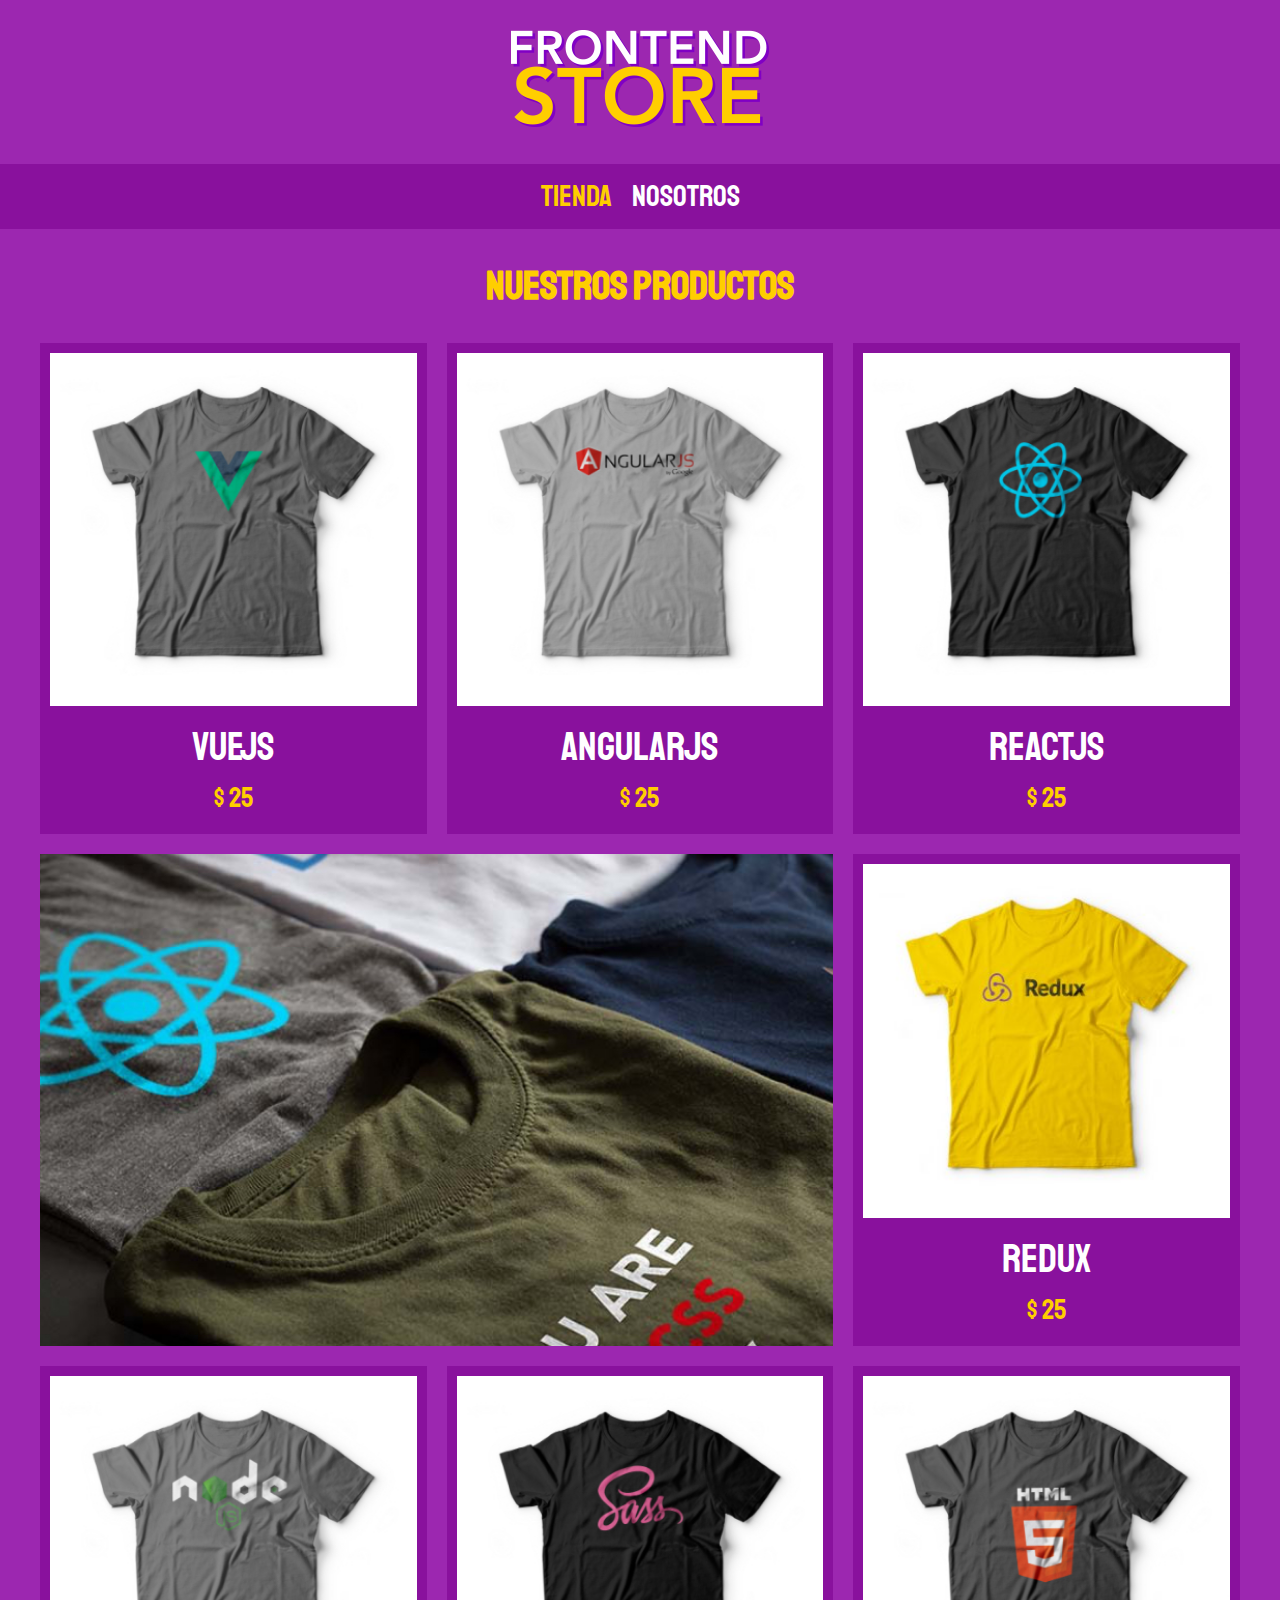
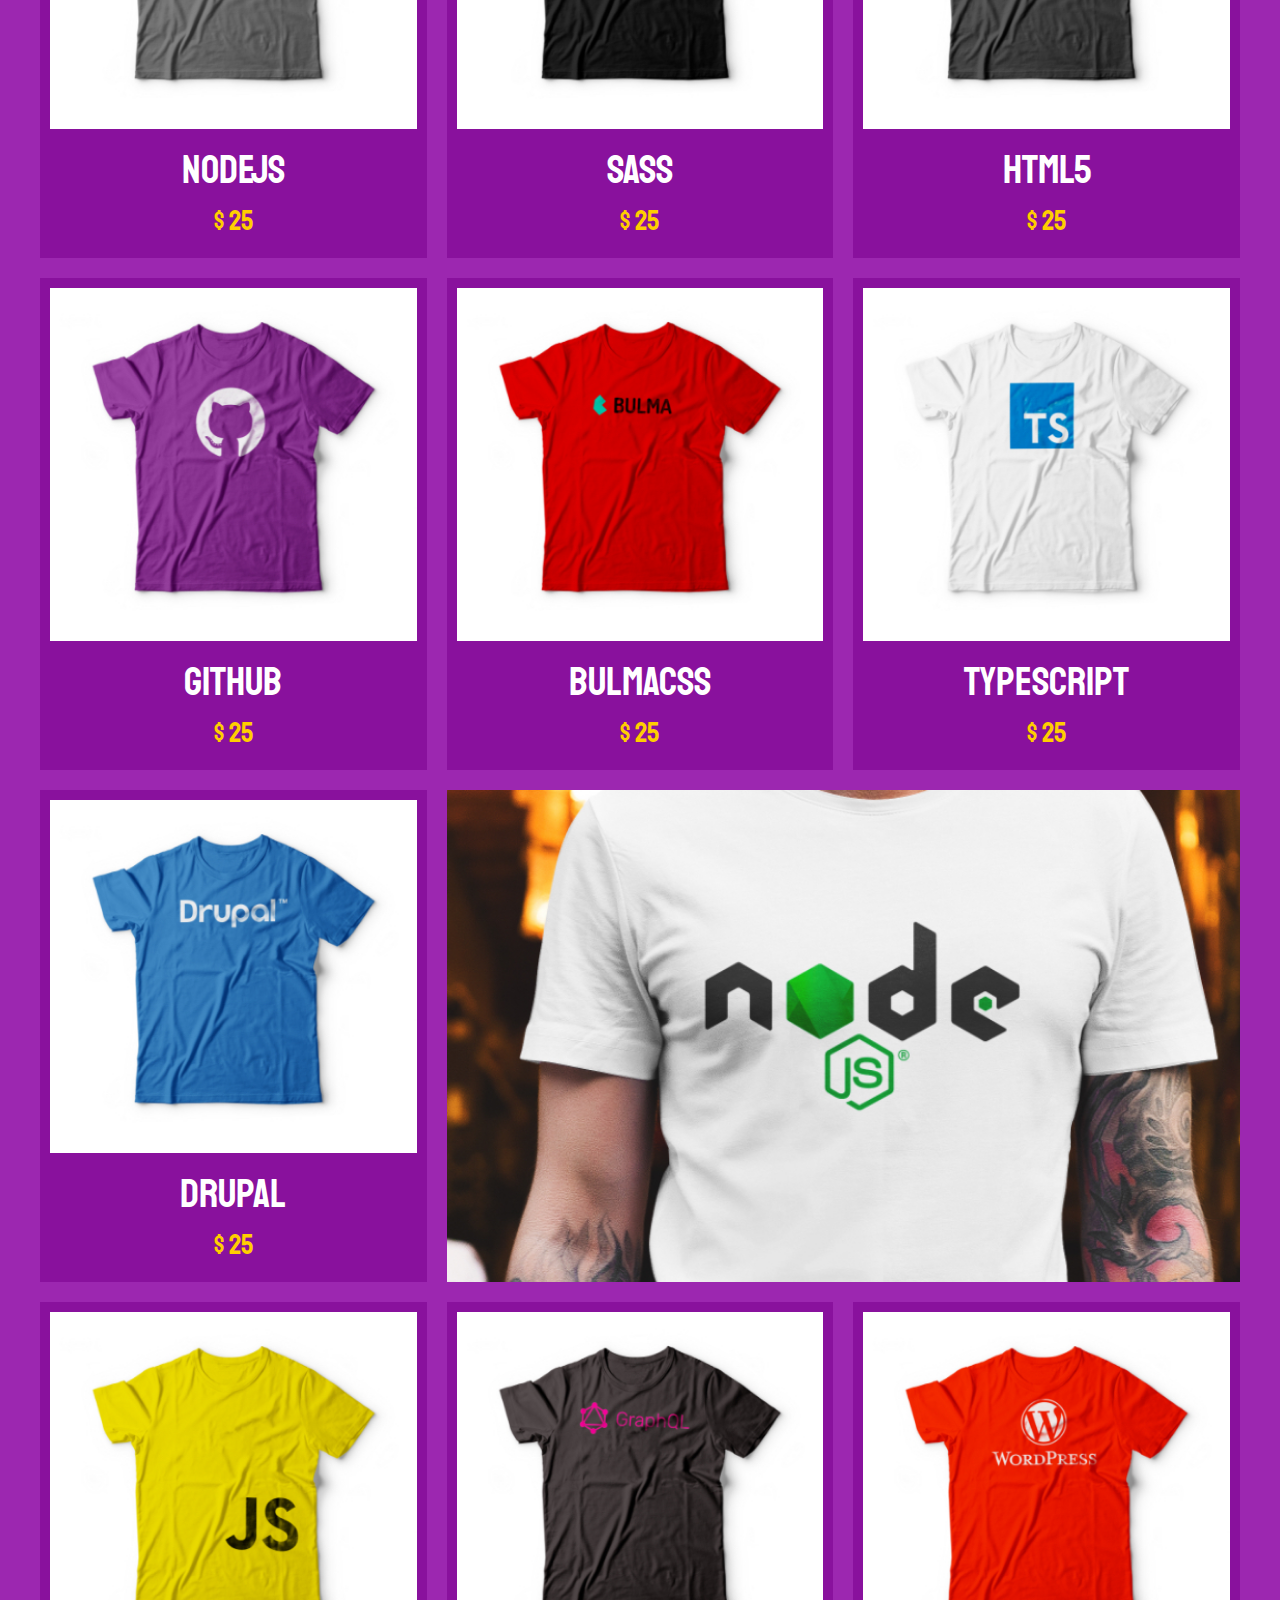
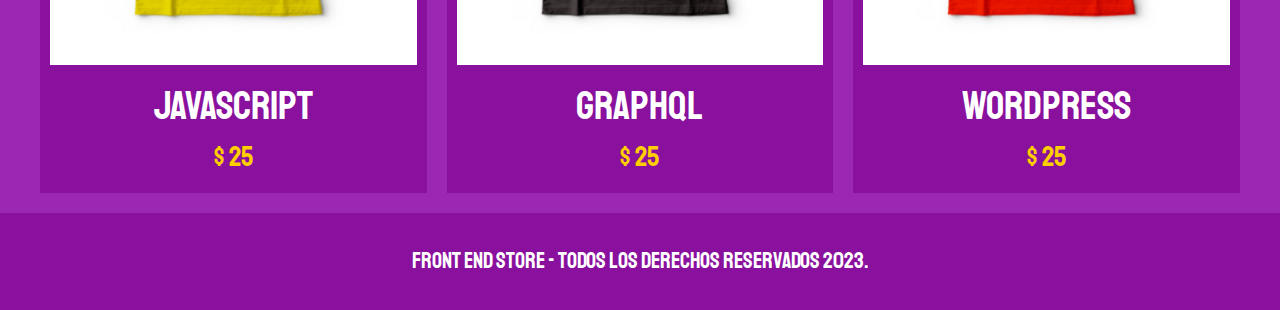
<file: frontend__store/index.html>
<!DOCTYPE html>
<html lang="en">
<head>
    <meta charset="UTF-8">
    <meta http-equiv="X-UA-Compatible" content="IE=edge">
    <meta name="viewport" content="width=device-width, initial-scale=1.0">
    <title>Frontend Store</title>
    <link rel="stylesheet" href="../globalCss/normalize.css">
    <link rel="preconnect" href="https://fonts.googleapis.com">
    <link rel="preconnect" href="https://fonts.gstatic.com" crossorigin>
    <link href="https://fonts.googleapis.com/css2?family=Staatliches&display=swap" rel="stylesheet"> 
    <link rel="stylesheet" href="css/style.css">
</head>
<body>
    <header class="header">
        <a href="index.html">
            <img class="header__logo" src="img/logo.png" alt="logo" />
        </a>
    </header>

    <nav class="navegacion">
        <a class="navegacion__enlace navegacion__enlace--activo" href="index.html">Tienda</a>
        <a class="navegacion__enlace" href="nosotros.html">Nosotros</a>
    </nav>

    <main class="contenedor">
        <h1>Nuestros productos</h1>
        <div class="grid">
            <div class="producto">
                <a href="producto.html">
                    <img class="producto__imagen" src="img/1.jpg" alt="camisa" />
                    <div class="producto__informacion">
                        <p class="producto__nombre">VueJS</p>
                        <p class="producto__precio">$ 25</p>
                    </div>
                </a>
            </div>
            <div class="producto">
                <a href="producto.html">
                    <img class="producto__imagen" src="img/2.jpg" alt="camisa" />
                    <div class="producto__informacion">
                        <p class="producto__nombre">AngularJS</p>
                        <p class="producto__precio">$ 25</p>
                    </div>
                </a>
            </div>
            <div class="producto">
                <a href="producto.html">
                    <img class="producto__imagen" src="img/3.jpg" alt="camisa" />
                    <div class="producto__informacion">
                        <p class="producto__nombre">ReactJS</p>
                        <p class="producto__precio">$ 25</p>
                    </div>
                </a>
            </div>
            <div class="producto">
                <a href="producto.html">
                    <img class="producto__imagen" src="img/4.jpg" alt="camisa" />
                    <div class="producto__informacion">
                        <p class="producto__nombre">Redux</p>
                        <p class="producto__precio">$ 25</p>
                    </div>
                </a>
            </div>
            <div class="producto">
                <a href="producto.html">
                    <img class="producto__imagen" src="img/5.jpg" alt="camisa" />
                    <div class="producto__informacion">
                        <p class="producto__nombre">NodeJS</p>
                        <p class="producto__precio">$ 25</p>
                    </div>
                </a>
            </div>
            <div class="producto">
                <a href="producto.html">
                    <img class="producto__imagen" src="img/6.jpg" alt="camisa" />
                    <div class="producto__informacion">
                        <p class="producto__nombre">SASS</p>
                        <p class="producto__precio">$ 25</p>
                    </div>
                </a>
            </div>
            <div class="producto">
                <a href="producto.html">
                    <img class="producto__imagen" src="img/7.jpg" alt="camisa" />
                    <div class="producto__informacion">
                        <p class="producto__nombre">HTML5</p>
                        <p class="producto__precio">$ 25</p>
                    </div>
                </a>
            </div>
            <div class="producto">
                <a href="producto.html">
                    <img class="producto__imagen" src="img/8.jpg" alt="camisa" />
                    <div class="producto__informacion">
                        <p class="producto__nombre">Github</p>
                        <p class="producto__precio">$ 25</p>
                    </div>
                </a>
            </div>
            <div class="producto">
                <a href="producto.html">
                    <img class="producto__imagen" src="img/9.jpg" alt="camisa" />
                    <div class="producto__informacion">
                        <p class="producto__nombre">BulmaCSS</p>
                        <p class="producto__precio">$ 25</p>
                    </div>
                </a>
            </div>
            <div class="producto">
                <a href="producto.html">
                    <img class="producto__imagen" src="img/10.jpg" alt="camisa" />
                    <div class="producto__informacion">
                        <p class="producto__nombre">TypeScript</p>
                        <p class="producto__precio">$ 25</p>
                    </div>
                </a>
            </div>
            <div class="producto">
                <a href="producto.html">
                    <img class="producto__imagen" src="img/11.jpg" alt="camisa" />
                    <div class="producto__informacion">
                        <p class="producto__nombre">Drupal</p>
                        <p class="producto__precio">$ 25</p>
                    </div>
                </a>
            </div>
            <div class="producto">
                <a href="producto.html">
                    <img class="producto__imagen" src="img/12.jpg" alt="camisa" />
                    <div class="producto__informacion">
                        <p class="producto__nombre">JAvaScript</p>
                        <p class="producto__precio">$ 25</p>
                    </div>
                </a>
            </div>
            <div class="producto">
                <a href="producto.html">
                    <img class="producto__imagen" src="img/13.jpg" alt="camisa" />
                    <div class="producto__informacion">
                        <p class="producto__nombre">GraphQL</p>
                        <p class="producto__precio">$ 25</p>
                    </div>
                </a>
            </div>
            <div class="producto">
                <a href="producto.html">
                    <img class="producto__imagen" src="img/14.jpg" alt="camisa" />
                    <div class="producto__informacion">
                        <p class="producto__nombre">Wordpress</p>
                        <p class="producto__precio">$ 25</p>
                    </div>
                </a>
            </div>

            <div class="grafico grafico--camisas"></div>
            <div class="grafico grafico--node"></div>
        </div>
    </main>

    <footer class="footer">
        <p class="footer__texto">Front End Store - Todos los derechos Reservados 2023.</p>
    </footer>
</body>
</html>
</file>
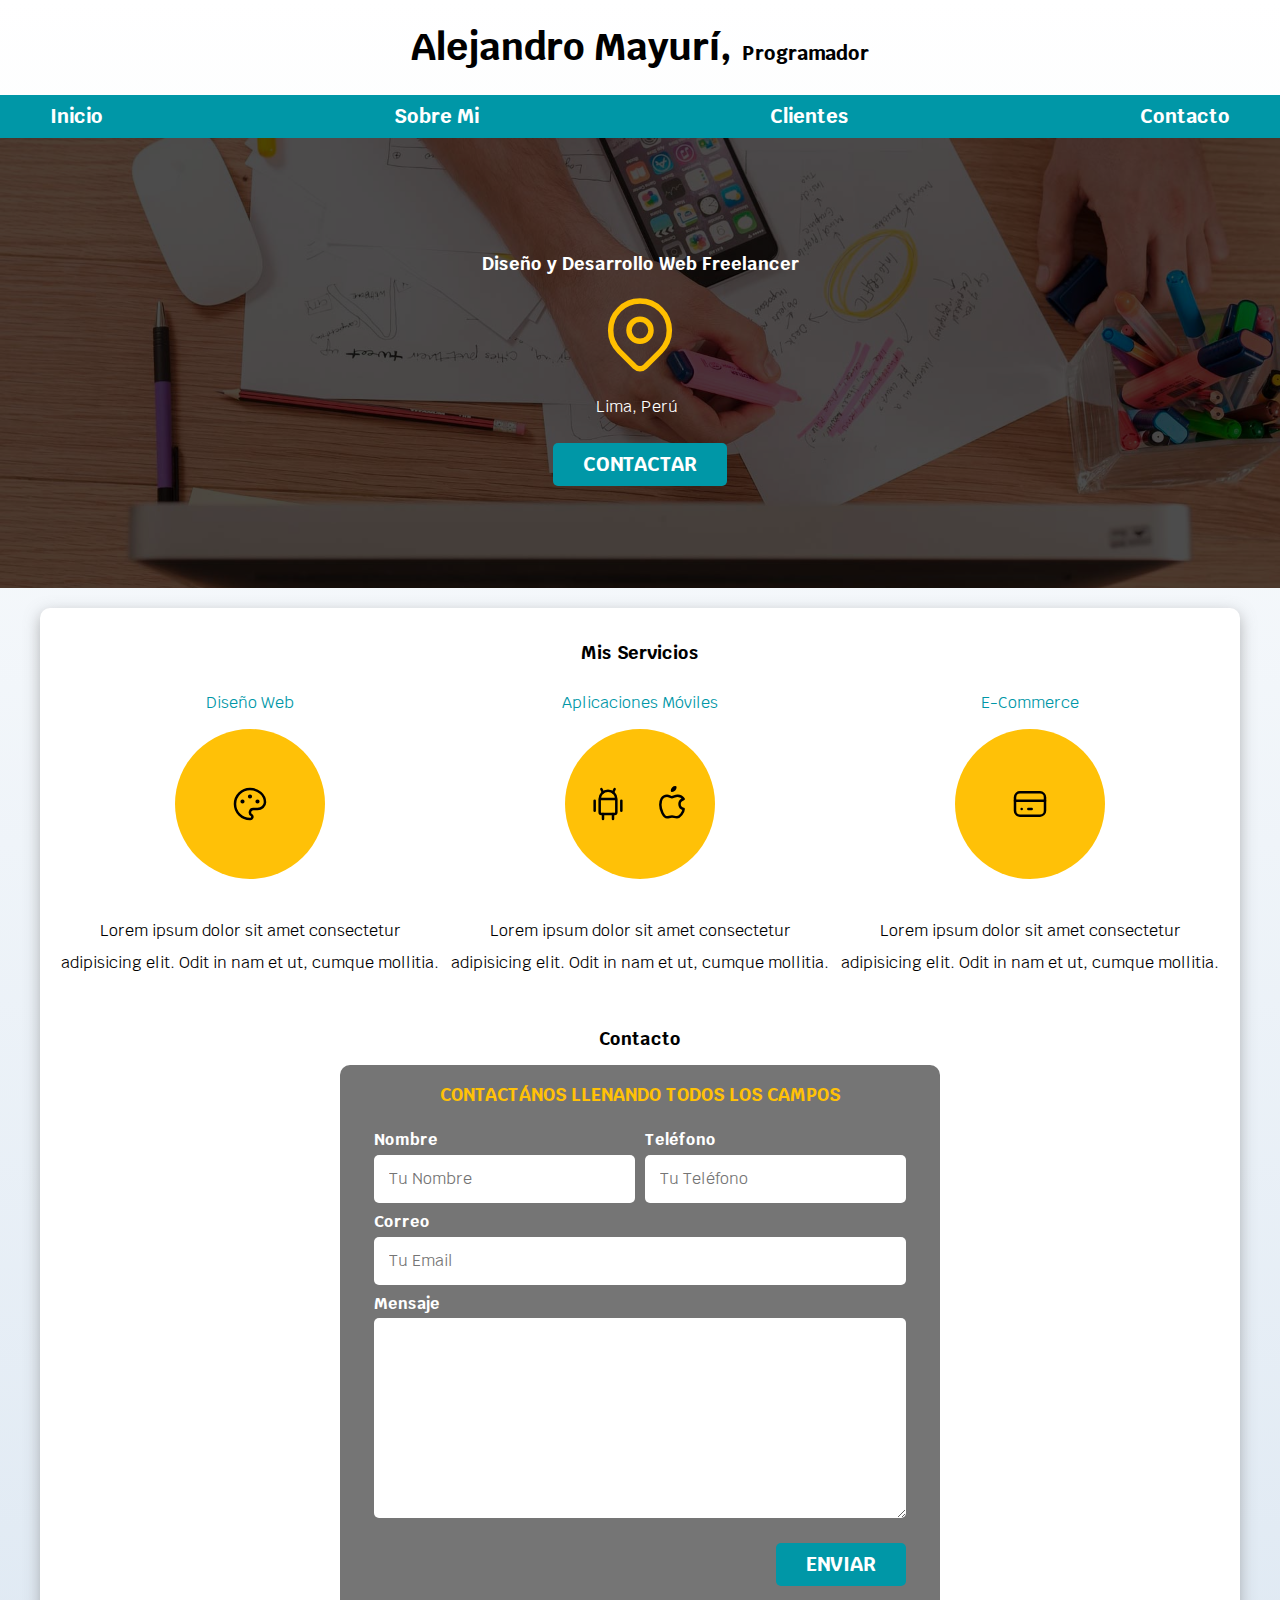
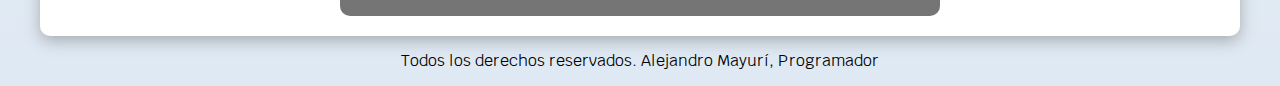
<file: sitio__freelancer/index.html>
<!DOCTYPE html>
<html lang="en">
<head>
    <meta charset="UTF-8">
    <meta http-equiv="X-UA-Compatible" content="IE=edge">
    <meta name="viewport" content="width=device-width, initial-scale=1.0">
    <title>Document</title>
    <link rel="stylesheet" href="../globalCss/normalize.css">
    <link href="https://fonts.googleapis.com/css2?family=Krub:wght@400;700&display=swap" rel="stylesheet"> 
    <link rel="preload" href="css/style.css" as="style">
    <link rel="stylesheet" href="css/style.css">
</head>
<body>
    <header>
        <h1 class="titulo">Alejandro Mayurí, <span>Programador</span></h1>
    </header>

    <div class="nav-bg">
        <nav class="navegacion__principal contenedor">
            <a href="#">Inicio</a>
            <a href="#">Sobre Mi</a>
            <a href="#">Clientes</a>
            <a href="#">Contacto</a>
        </nav>
    </div>

    <section class="hero">
        <div class="contenido-hero">
            <h2>Diseño y Desarrollo Web Freelancer</h2>
            <div class="ubicacion">
                <svg xmlns="http://www.w3.org/2000/svg" class="icon icon-tabler icon-tabler-map-pin" width="88" height="88" viewBox="0 0 24 24" stroke-width="1.5" stroke="#ffbf00" fill="none" stroke-linecap="round" stroke-linejoin="round">
                    <path stroke="none" d="M0 0h24v24H0z" fill="none"/>
                    <circle cx="12" cy="11" r="3" />
                    <path d="M17.657 16.657l-4.243 4.243a2 2 0 0 1 -2.827 0l-4.244 -4.243a8 8 0 1 1 11.314 0z" />
                </svg>
                <p>Lima, Perú</p>
            </div>
            <a class="boton" href="#">Contactar</a>
        </div>

    </section>
    
    <main class="contenedor sombra">
        <h2>Mis Servicios</h2>

        <div class="servicios">
            <section class="servicio">
                <h3>Diseño Web</h3>
                <div class="iconos">
                    <svg xmlns="http://www.w3.org/2000/svg" class="icon icon-tabler icon-tabler-palette" width="40" height="40" viewBox="0 0 24 24" stroke-width="1.5" stroke="#000000" fill="none" stroke-linecap="round" stroke-linejoin="round">
                        <path stroke="none" d="M0 0h24v24H0z" fill="none"/>
                        <path d="M12 21a9 9 0 1 1 0 -18a9 8 0 0 1 9 8a4.5 4 0 0 1 -4.5 4h-2.5a2 2 0 0 0 -1 3.75a1.3 1.3 0 0 1 -1 2.25" />
                        <circle cx="7.5" cy="10.5" r=".5" fill="currentColor" />
                        <circle cx="12" cy="7.5" r=".5" fill="currentColor" />
                        <circle cx="16.5" cy="10.5" r=".5" fill="currentColor" />
                      </svg>
                </div>
                <p>Lorem ipsum dolor sit amet consectetur adipisicing elit. Odit in nam et ut, cumque mollitia.</p>
            </section>
    
            <section class="servicio">
                <h3>Aplicaciones Móviles</h3>
                <div class="iconos">
                    <svg xmlns="http://www.w3.org/2000/svg" class="icon icon-tabler icon-tabler-brand-android" width="40" height="40" viewBox="0 0 24 24" stroke-width="1.5" stroke="#000000" fill="none" stroke-linecap="round" stroke-linejoin="round">
                        <path stroke="none" d="M0 0h24v24H0z" fill="none"/>
                        <line x1="4" y1="10" x2="4" y2="16" />
                        <line x1="20" y1="10" x2="20" y2="16" />
                        <path d="M7 9h10v8a1 1 0 0 1 -1 1h-8a1 1 0 0 1 -1 -1v-8a5 5 0 0 1 10 0" />
                        <line x1="8" y1="3" x2="9" y2="5" />
                        <line x1="16" y1="3" x2="15" y2="5" />
                        <line x1="9" y1="18" x2="9" y2="21" />
                        <line x1="15" y1="18" x2="15" y2="21" />
                    </svg>
                    <svg xmlns="http://www.w3.org/2000/svg" class="icon icon-tabler icon-tabler-brand-apple" width="40" height="40" viewBox="0 0 24 24" stroke-width="1.5" stroke="#000000" fill="none" stroke-linecap="round" stroke-linejoin="round">
                        <path stroke="none" d="M0 0h24v24H0z" fill="none"/>
                        <path d="M9 7c-3 0 -4 3 -4 5.5c0 3 2 7.5 4 7.5c1.088 -.046 1.679 -.5 3 -.5c1.312 0 1.5 .5 3 .5s4 -3 4 -5c-.028 -.01 -2.472 -.403 -2.5 -3c-.019 -2.17 2.416 -2.954 2.5 -3c-1.023 -1.492 -2.951 -1.963 -3.5 -2c-1.433 -.111 -2.83 1 -3.5 1c-.68 0 -1.9 -1 -3 -1z" />
                        <path d="M12 4a2 2 0 0 0 2 -2a2 2 0 0 0 -2 2" />
                    </svg>
                </div>
                <p>Lorem ipsum dolor sit amet consectetur adipisicing elit. Odit in nam et ut, cumque mollitia.</p>
            </section>
    
            <section class="servicio">
                <h3>E-Commerce</h3>
                <div class="iconos">
                    <svg xmlns="http://www.w3.org/2000/svg" class="icon icon-tabler icon-tabler-credit-card" width="40" height="40" viewBox="0 0 24 24" stroke-width="1.5" stroke="#000000" fill="none" stroke-linecap="round" stroke-linejoin="round">
                        <path stroke="none" d="M0 0h24v24H0z" fill="none"/>
                        <rect x="3" y="5" width="18" height="14" rx="3" />
                        <line x1="3" y1="10" x2="21" y2="10" />
                        <line x1="7" y1="15" x2="7.01" y2="15" />
                        <line x1="11" y1="15" x2="13" y2="15" />
                    </svg>
                </div>
                <p>Lorem ipsum dolor sit amet consectetur adipisicing elit. Odit in nam et ut, cumque mollitia.</p>
            </section>
        </div>
        
        
        <section>
            <h2>Contacto</h2>

            <form class="formulario">
                <fieldset>
                    <legend>Contactános llenando todos los campos</legend>

                    <div class="contenedor-campos">
                        <div class="campo">
                            <label>Nombre</label>
                            <input class="input-text" type="text" placeholder="Tu Nombre">
                        </div>

                        <div class="campo">
                            <label>Teléfono</label>
                            <input class="input-text" type="tel" placeholder="Tu Teléfono">
                        </div>

                        <div class="campo">
                            <label>Correo</label>
                            <input class="input-text" type="email" placeholder="Tu Email">
                        </div>
                
                        <div class="campo">
                            <label>Mensaje</label>
                            <textarea class="input-text"></textarea>
                        </div>
                    </div> <!-- .contenedor-campos -->

                    <div class="alinear-derecha flex enviar">
                        <input class="w-100 boton" type="submit" value="Enviar">
                    </div>
                </fieldset>
            </form>
        </section>
    </main>
    

    <footer>
        <p>Todos los derechos reservados. Alejandro Mayurí, Programador</p>
    </footer>
</body>
</html>
</file>
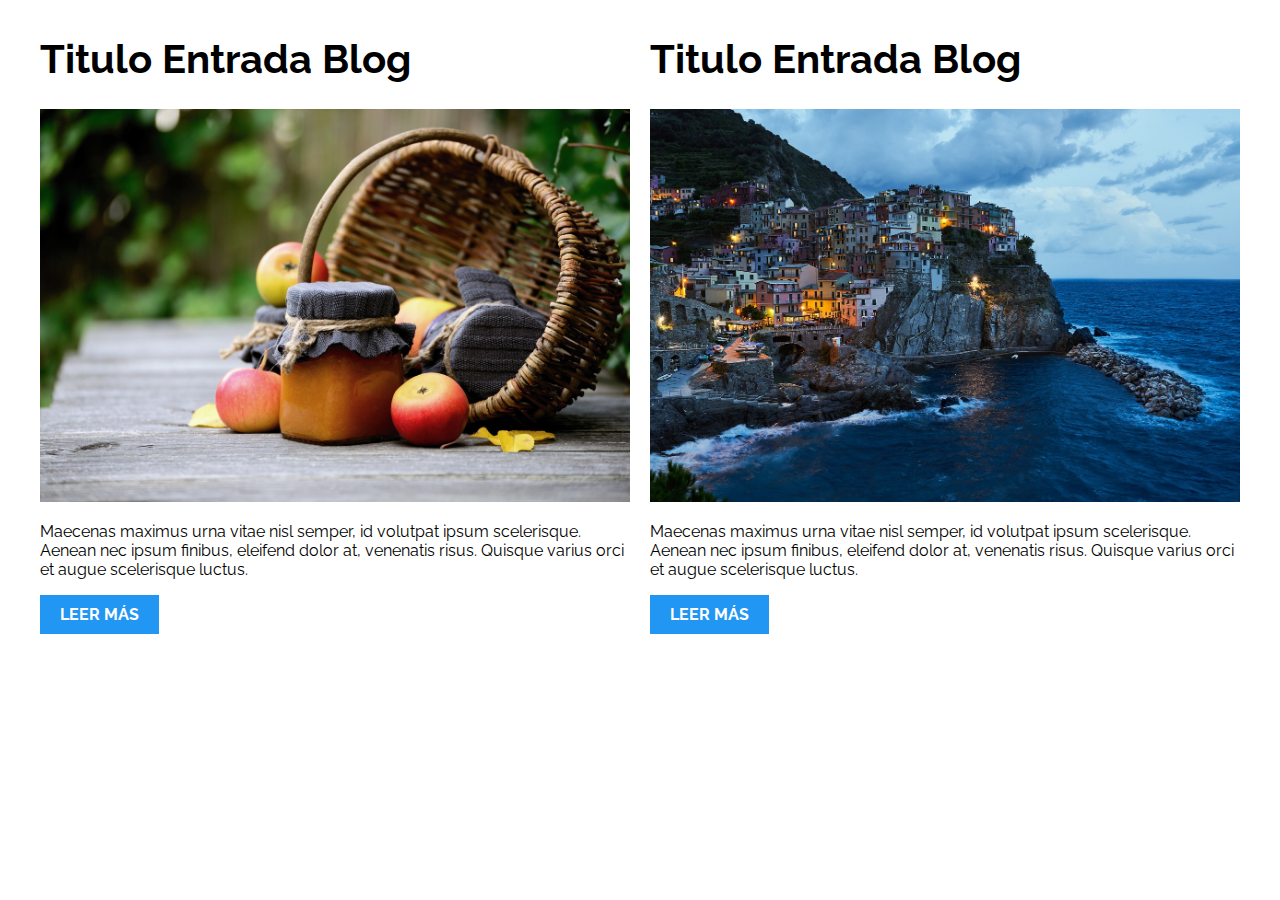
<file: PatronesRWD/01-2columnas_iguales_css_grid/index.html>
<!DOCTYPE html>
<html>

<head>
    <meta charset="utf-8">
    <title>Patrones Responsive Web Design - 2 Columnas</title>
    <link rel="stylesheet" href="https://necolas.github.io/normalize.css/8.0.1/normalize.css">
    <link href="https://fonts.googleapis.com/css?family=Raleway:400,700,900" rel="stylesheet">
    <link rel="stylesheet" href="css/styles.css">
    <meta name="viewport" content="width=device-width, initial-scale=1">
</head>

<body>

    <div class="contenedor">
        <article class="entrada-blog">
            <h1>Titulo Entrada Blog</h1>
            <img src="img/imagen1.jpg">
            <p>Maecenas maximus urna vitae nisl semper, id volutpat ipsum scelerisque. Aenean nec ipsum finibus, eleifend dolor at, venenatis risus. Quisque varius orci et augue scelerisque luctus.</p>
            <a href="#">Leer más</a>
        </article>
        <article class="entrada-blog">
            <h1>Titulo Entrada Blog</h1>
            <img src="img/imagen2.jpg">
            <p>Maecenas maximus urna vitae nisl semper, id volutpat ipsum scelerisque. Aenean nec ipsum finibus, eleifend dolor at, venenatis risus. Quisque varius orci et augue scelerisque luctus.</p>
            <a href="#">Leer más</a>
        </article>
    </div>

</body>

</html>
</file>
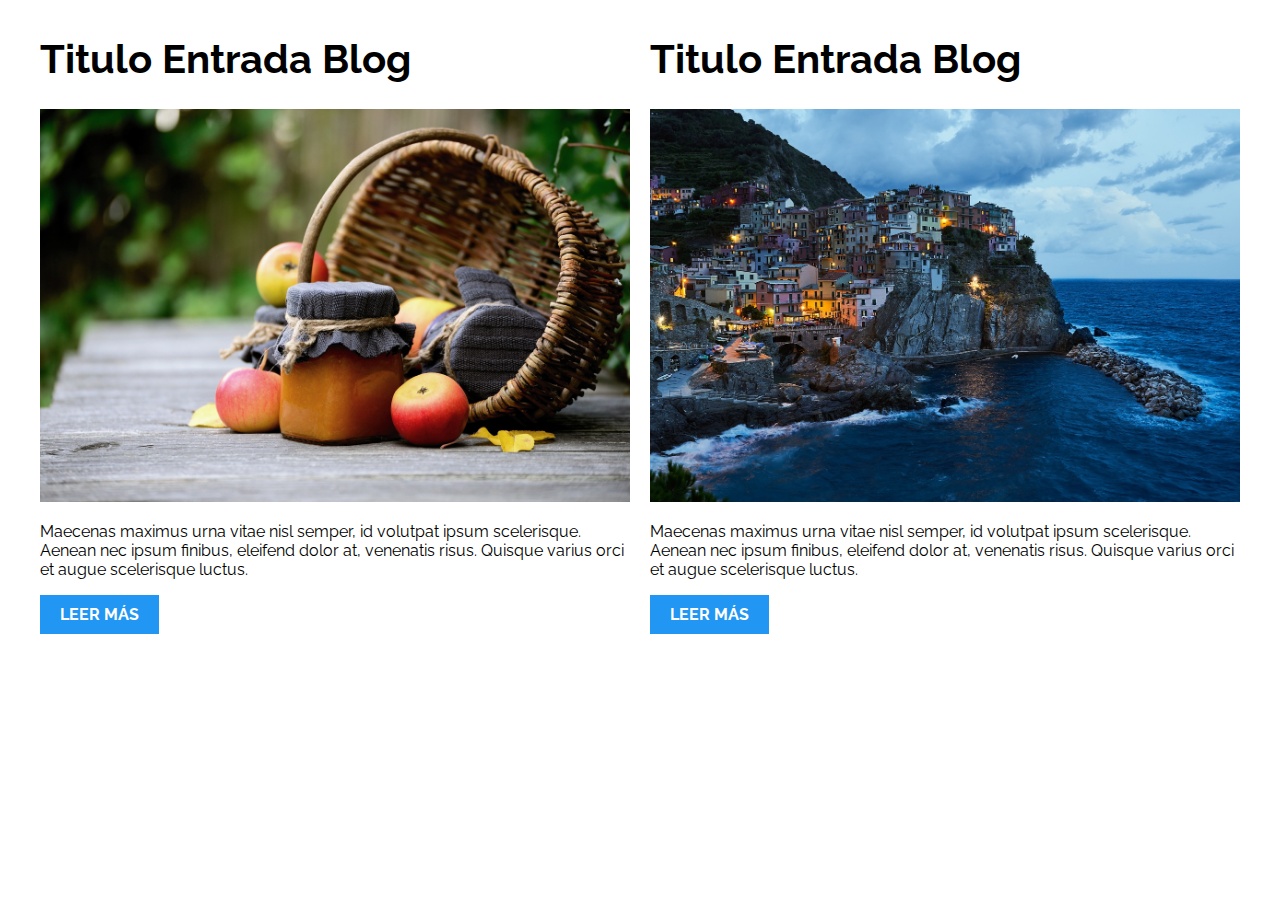
<file: PatronesRWD/02-2columnas_iguales_flexbox/index.html>
<!DOCTYPE html>
<html>

<head>
    <meta charset="utf-8">
    <title>Patrones Responsive Web Design - 2 Columnas</title>
    <link rel="stylesheet" href="https://necolas.github.io/normalize.css/8.0.1/normalize.css">
    <link href="https://fonts.googleapis.com/css?family=Raleway:400,700,900" rel="stylesheet">
    <link rel="stylesheet" href="css/styles.css">
    <meta name="viewport" content="width=device-width, initial-scale=1">
</head>

<body>
    <div class="contenedor">
        <article class="entrada-blog">
            <h1>Titulo Entrada Blog</h1>
            <img src="img/imagen1.jpg">
            <p>Maecenas maximus urna vitae nisl semper, id volutpat ipsum scelerisque. Aenean nec ipsum finibus, eleifend dolor at, venenatis risus. Quisque varius orci et augue scelerisque luctus.</p>
            <a href="#">Leer más</a>
        </article>
        <article class="entrada-blog">
            <h1>Titulo Entrada Blog</h1>
            <img src="img/imagen2.jpg">
            <p>Maecenas maximus urna vitae nisl semper, id volutpat ipsum scelerisque. Aenean nec ipsum finibus, eleifend dolor at, venenatis risus. Quisque varius orci et augue scelerisque luctus.</p>
            <a href="#">Leer más</a>
        </article>
    </div>

</body>

</html>
</file>
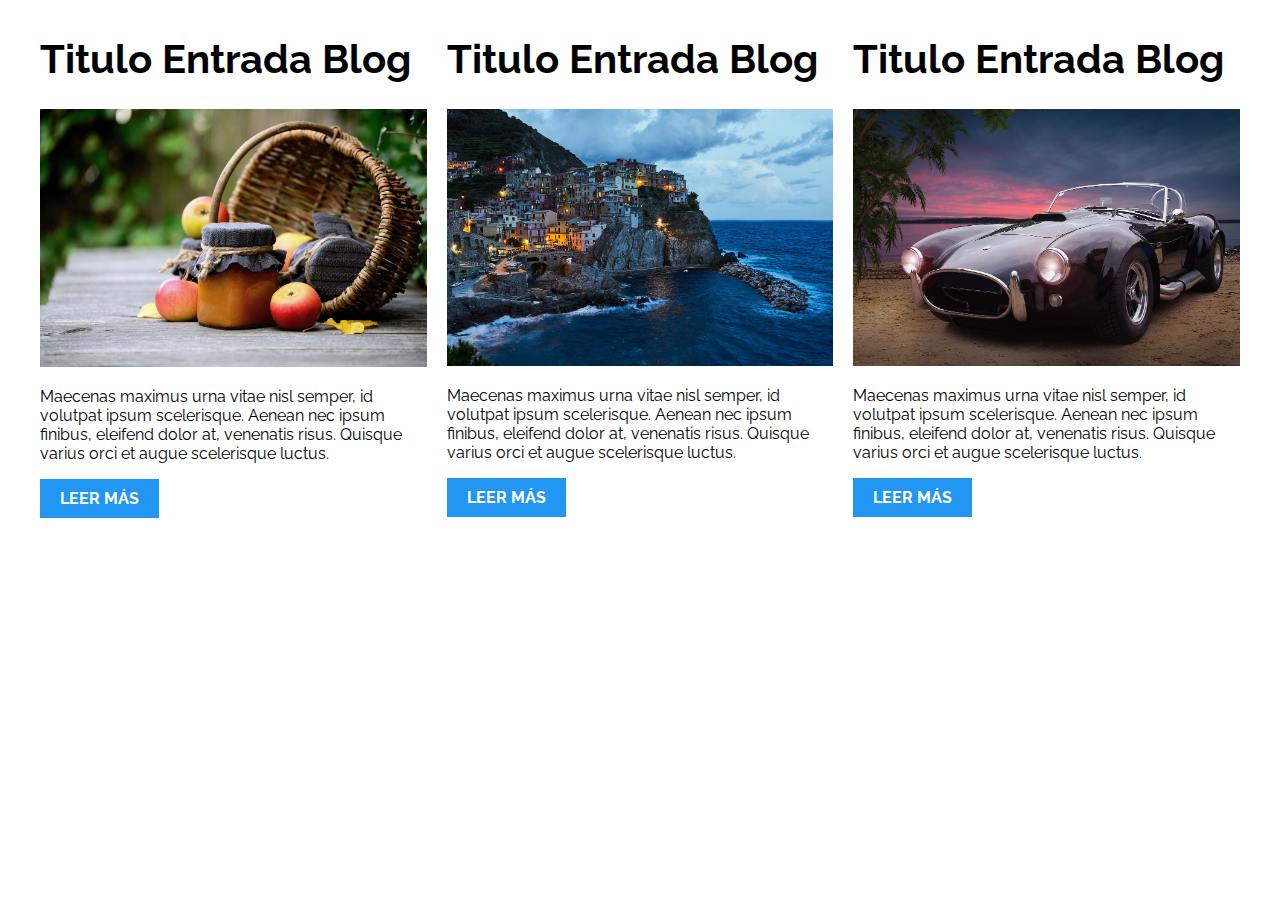
<file: PatronesRWD/03-3columnas_iguales_css_grid/index.html>
<!DOCTYPE html>
<html>

<head>
    <meta charset="utf-8">
    <title>Patrones Responsive Web Design - 3 Columnas Iguales</title>
    <link rel="stylesheet" href="https://necolas.github.io/normalize.css/8.0.1/normalize.css">
    <link href="https://fonts.googleapis.com/css?family=Raleway:400,700,900" rel="stylesheet">
    <link rel="stylesheet" href="css/styles.css">
    <meta name="viewport" content="width=device-width, initial-scale=1">
</head>

<body>

    <div class="contenedor">
        <article class="entrada-blog">
            <h1>Titulo Entrada Blog</h1>
            <img src="img/imagen1.jpg">
            <p>Maecenas maximus urna vitae nisl semper, id volutpat ipsum scelerisque. Aenean nec ipsum finibus, eleifend dolor at, venenatis risus. Quisque varius orci et augue scelerisque luctus.</p>
            <a href="#">Leer más</a>
        </article>

        <article class="entrada-blog">
            <h1>Titulo Entrada Blog</h1>
            <img src="img/imagen2.jpg">

            <p>Maecenas maximus urna vitae nisl semper, id volutpat ipsum scelerisque. Aenean nec ipsum finibus, eleifend dolor at, venenatis risus. Quisque varius orci et augue scelerisque luctus.</p>
            <a href="#">Leer más</a>
        </article>

        <article class="entrada-blog">
            <h1>Titulo Entrada Blog</h1>
            <img src="img/imagen3.jpg">

            <p>Maecenas maximus urna vitae nisl semper, id volutpat ipsum scelerisque. Aenean nec ipsum finibus, eleifend dolor at, venenatis risus. Quisque varius orci et augue scelerisque luctus.</p>
            <a href="#">Leer más</a>
        </article>
    </div>

</body>

</html>
</file>
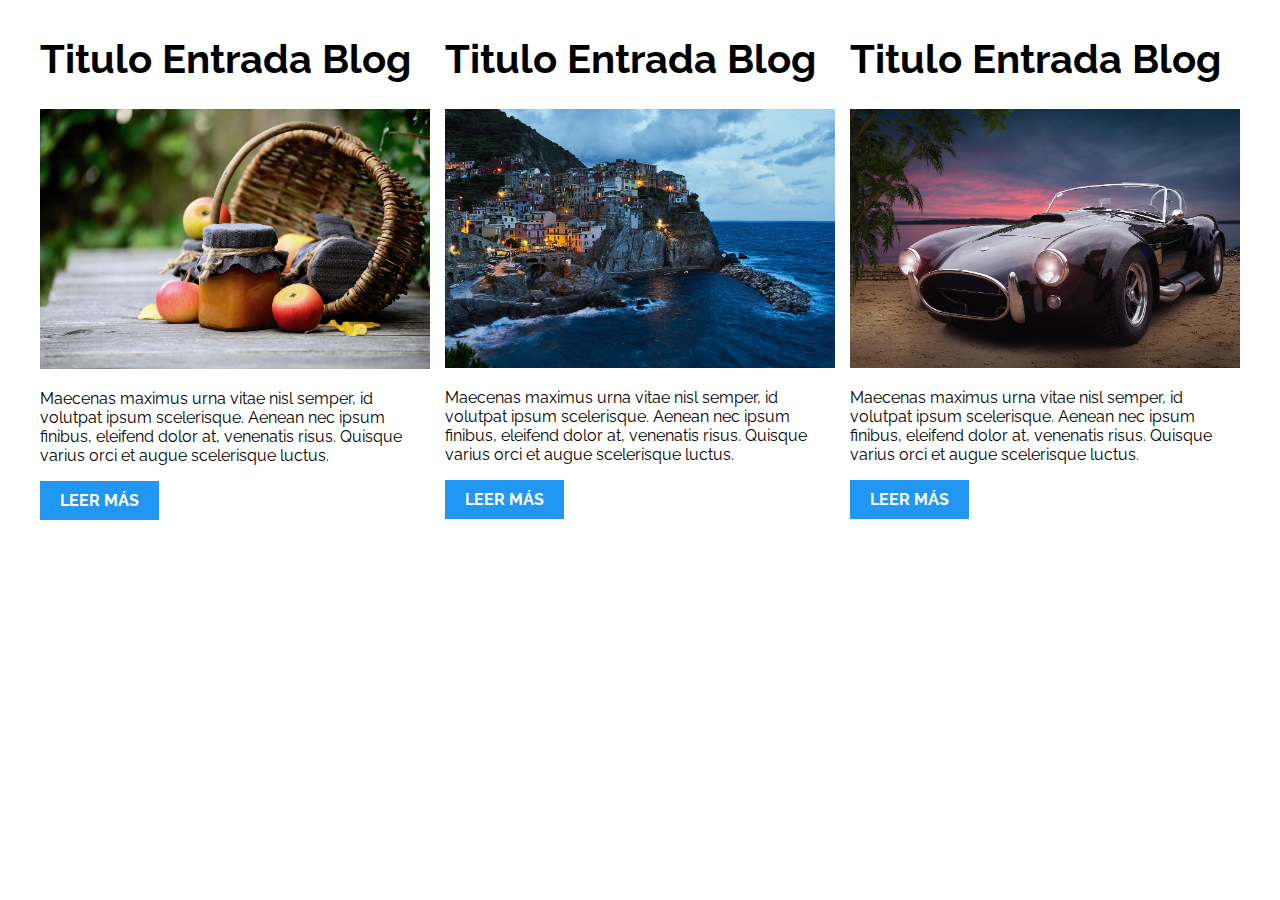
<file: PatronesRWD/04-3columnas_iguales_flexbox/index.html>
<!DOCTYPE html>
<html>

<head>
    <meta charset="utf-8">
    <title>Patrones Responsive Web Design - 3 Columnas Iguales</title>
    <link rel="stylesheet" href="https://necolas.github.io/normalize.css/8.0.1/normalize.css">
    <link href="https://fonts.googleapis.com/css?family=Raleway:400,700,900" rel="stylesheet">
    <link rel="stylesheet" href="css/styles.css">
    <meta name="viewport" content="width=device-width, initial-scale=1">
</head>

<body>

    <div class="contenedor">
        <article class="entrada-blog">
            <h1>Titulo Entrada Blog</h1>
            <img src="img/imagen1.jpg">
            <p>Maecenas maximus urna vitae nisl semper, id volutpat ipsum scelerisque. Aenean nec ipsum finibus, eleifend dolor at, venenatis risus. Quisque varius orci et augue scelerisque luctus.</p>
            <a href="#">Leer más</a>
        </article>

        <article class="entrada-blog">
            <h1>Titulo Entrada Blog</h1>
            <img src="img/imagen2.jpg">

            <p>Maecenas maximus urna vitae nisl semper, id volutpat ipsum scelerisque. Aenean nec ipsum finibus, eleifend dolor at, venenatis risus. Quisque varius orci et augue scelerisque luctus.</p>
            <a href="#">Leer más</a>
        </article>

        <article class="entrada-blog">
            <h1>Titulo Entrada Blog</h1>
            <img src="img/imagen3.jpg">

            <p>Maecenas maximus urna vitae nisl semper, id volutpat ipsum scelerisque. Aenean nec ipsum finibus, eleifend dolor at, venenatis risus. Quisque varius orci et augue scelerisque luctus.</p>
            <a href="#">Leer más</a>
        </article>
    </div>
</body>

</html>
</file>
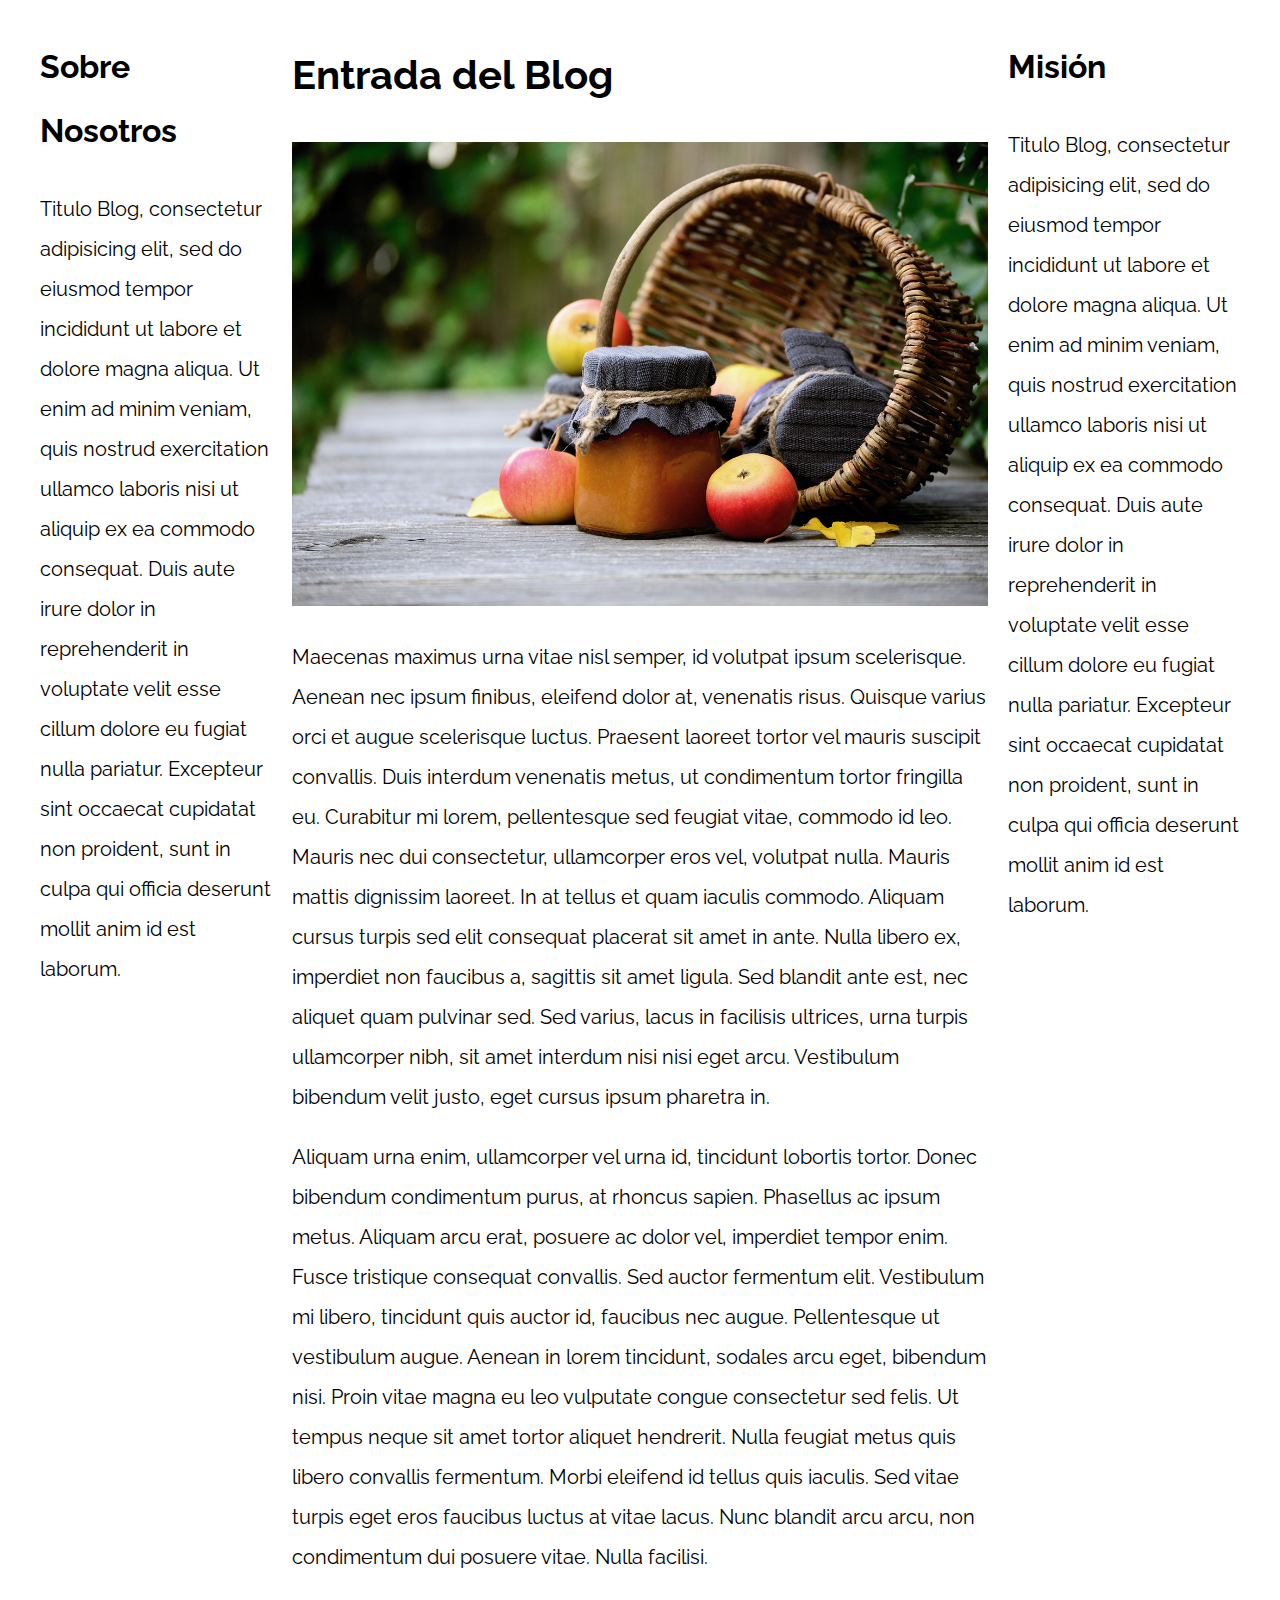
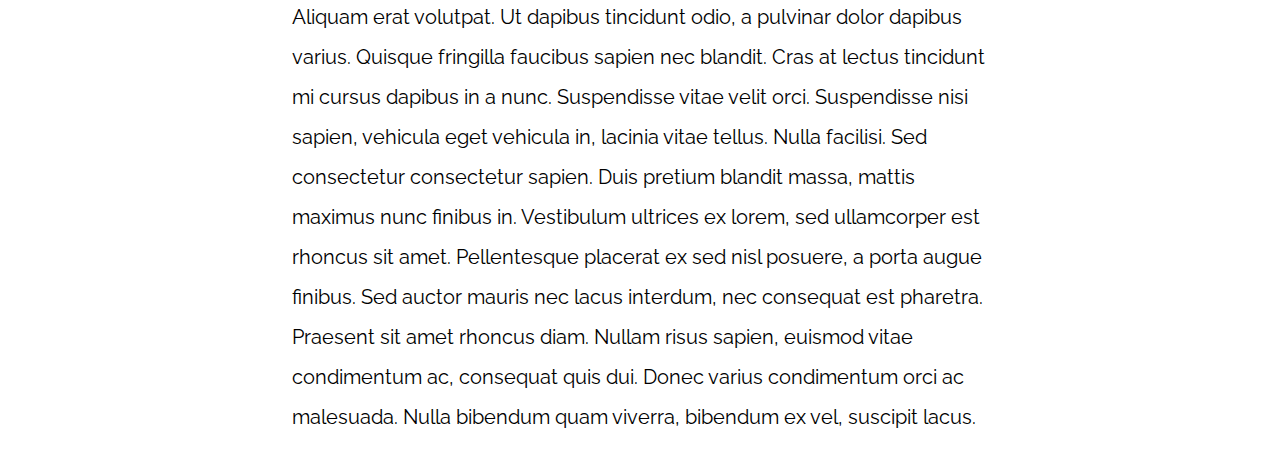
<file: PatronesRWD/05-3columnas_css_grid/index.html>
<!DOCTYPE html>
<html>

<head>
    <meta charset="utf-8">
    <title>Patrones Responsive Web Design</title>
    <link rel="stylesheet" href="https://necolas.github.io/normalize.css/8.0.1/normalize.css">
    <link href="https://fonts.googleapis.com/css?family=Raleway:400,700,900" rel="stylesheet">
    <link rel="stylesheet" href="css/styles.css">
    <meta name="viewport" content="width=device-width, initial-scale=1">
</head>

<body>

    <div class="contenedor contenedor-grid">
        <main class="contenido-principal">
            <article>
                <h1>Entrada del Blog</h1>
                <img src="img/imagen1.jpg">

                <p>Maecenas maximus urna vitae nisl semper, id volutpat ipsum scelerisque. Aenean nec ipsum finibus, eleifend dolor at, venenatis risus. Quisque varius orci et augue scelerisque luctus. Praesent laoreet tortor vel mauris suscipit convallis.
                    Duis interdum venenatis metus, ut condimentum tortor fringilla eu. Curabitur mi lorem, pellentesque sed feugiat vitae, commodo id leo. Mauris nec dui consectetur, ullamcorper eros vel, volutpat nulla. Mauris mattis dignissim laoreet.
                    In at tellus et quam iaculis commodo. Aliquam cursus turpis sed elit consequat placerat sit amet in ante. Nulla libero ex, imperdiet non faucibus a, sagittis sit amet ligula. Sed blandit ante est, nec aliquet quam pulvinar sed. Sed
                    varius, lacus in facilisis ultrices, urna turpis ullamcorper nibh, sit amet interdum nisi nisi eget arcu. Vestibulum bibendum velit justo, eget cursus ipsum pharetra in.</p>

                <p>Aliquam urna enim, ullamcorper vel urna id, tincidunt lobortis tortor. Donec bibendum condimentum purus, at rhoncus sapien. Phasellus ac ipsum metus. Aliquam arcu erat, posuere ac dolor vel, imperdiet tempor enim. Fusce tristique consequat
                    convallis. Sed auctor fermentum elit. Vestibulum mi libero, tincidunt quis auctor id, faucibus nec augue. Pellentesque ut vestibulum augue. Aenean in lorem tincidunt, sodales arcu eget, bibendum nisi. Proin vitae magna eu leo vulputate
                    congue consectetur sed felis. Ut tempus neque sit amet tortor aliquet hendrerit. Nulla feugiat metus quis libero convallis fermentum. Morbi eleifend id tellus quis iaculis. Sed vitae turpis eget eros faucibus luctus at vitae lacus.
                    Nunc blandit arcu arcu, non condimentum dui posuere vitae. Nulla facilisi.</p>

                <p>Aliquam erat volutpat. Ut dapibus tincidunt odio, a pulvinar dolor dapibus varius. Quisque fringilla faucibus sapien nec blandit. Cras at lectus tincidunt mi cursus dapibus in a nunc. Suspendisse vitae velit orci. Suspendisse nisi sapien,
                    vehicula eget vehicula in, lacinia vitae tellus. Nulla facilisi. Sed consectetur consectetur sapien. Duis pretium blandit massa, mattis maximus nunc finibus in. Vestibulum ultrices ex lorem, sed ullamcorper est rhoncus sit amet. Pellentesque
                    placerat ex sed nisl posuere, a porta augue finibus. Sed auctor mauris nec lacus interdum, nec consequat est pharetra. Praesent sit amet rhoncus diam. Nullam risus sapien, euismod vitae condimentum ac, consequat quis dui. Donec varius
                    condimentum orci ac malesuada. Nulla bibendum quam viverra, bibendum ex vel, suscipit lacus.</p>

            </article>
        </main>

        <aside class="sidebar-1">
            <h2>Sobre Nosotros</h2>
            <p>Titulo Blog, consectetur adipisicing elit, sed do eiusmod tempor incididunt ut labore et dolore magna aliqua. Ut enim ad minim veniam, quis nostrud exercitation ullamco laboris nisi ut aliquip ex ea commodo consequat. Duis aute irure dolor
                in reprehenderit in voluptate velit esse cillum dolore eu fugiat nulla pariatur. Excepteur sint occaecat cupidatat non proident, sunt in culpa qui officia deserunt mollit anim id est laborum.</p>
        </aside>
        <aside class="sidebar-2">
            <h2>Misión</h2>
            <p>Titulo Blog, consectetur adipisicing elit, sed do eiusmod tempor incididunt ut labore et dolore magna aliqua. Ut enim ad minim veniam, quis nostrud exercitation ullamco laboris nisi ut aliquip ex ea commodo consequat. Duis aute irure dolor
                in reprehenderit in voluptate velit esse cillum dolore eu fugiat nulla pariatur. Excepteur sint occaecat cupidatat non proident, sunt in culpa qui officia deserunt mollit anim id est laborum.</p>
        </aside>
    </div>

</body>

</html>
</file>
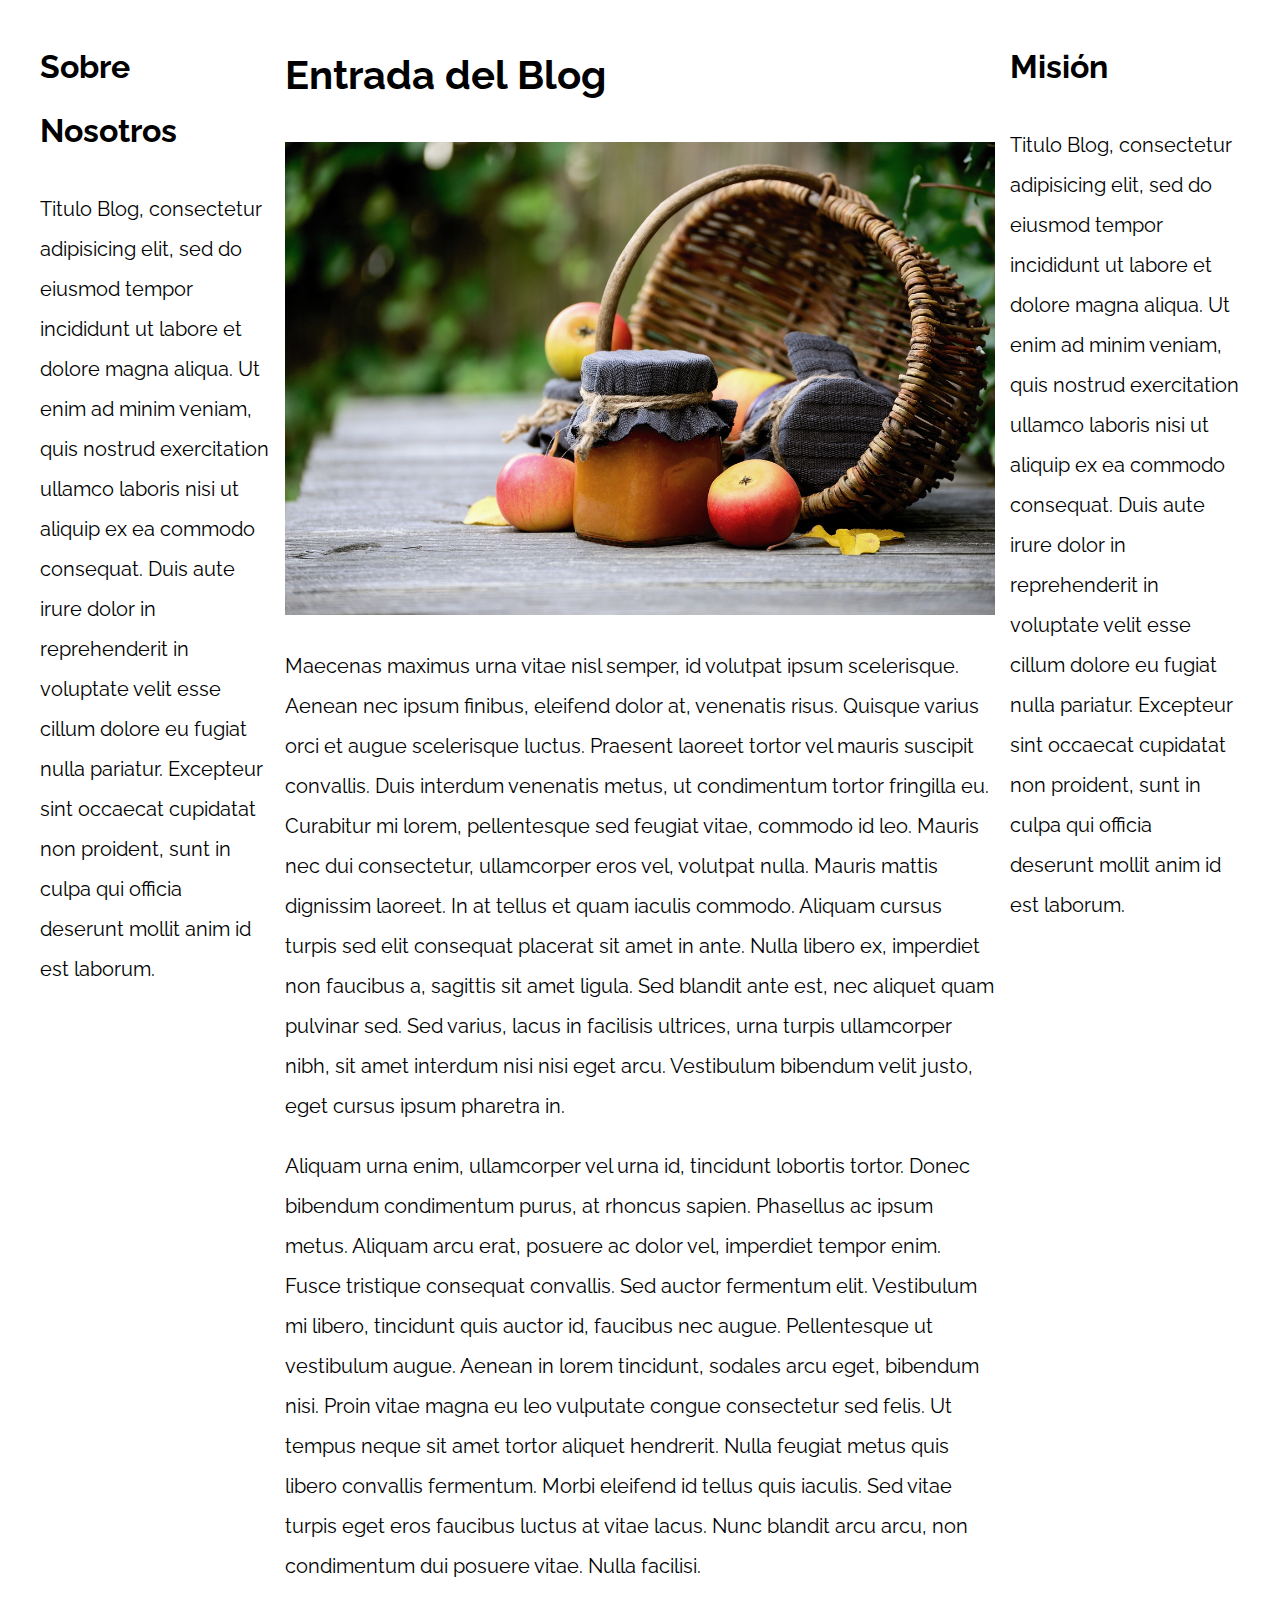
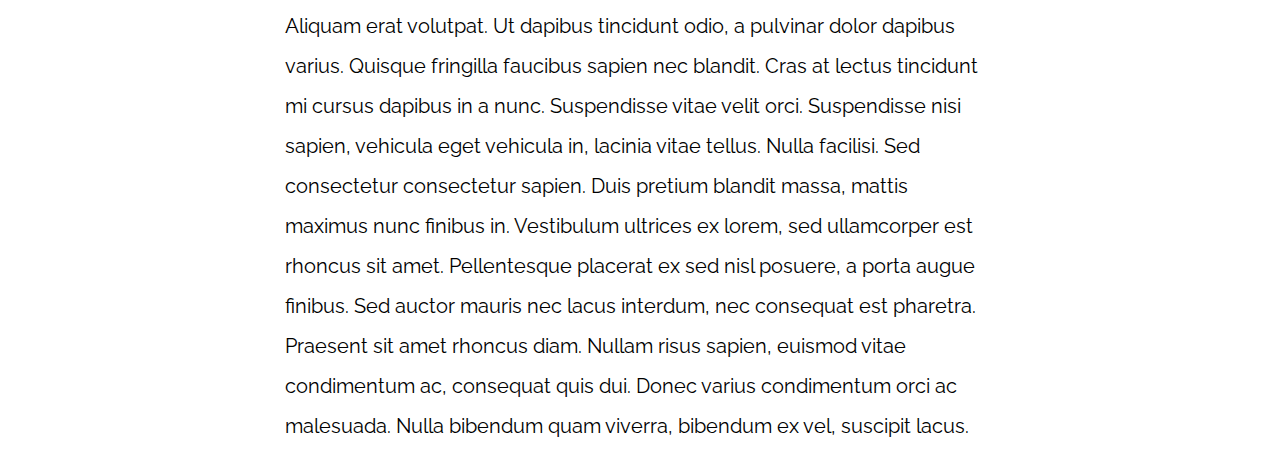
<file: PatronesRWD/06-3columnas_flexbox/index.html>
<!DOCTYPE html>
<html>

<head>
    <meta charset="utf-8">
    <title>Patrones Responsive Web Design</title>
    <link rel="stylesheet" href="https://necolas.github.io/normalize.css/8.0.1/normalize.css">
    <link href="https://fonts.googleapis.com/css?family=Raleway:400,700,900" rel="stylesheet">
    <link rel="stylesheet" href="css/styles.css">
    <meta name="viewport" content="width=device-width, initial-scale=1">
</head>

<body>

    <div class="contenedor contenedor-flex">
        <main class="contenido-principal">
            <article>
                <h1>Entrada del Blog</h1>
                <img src="img/imagen1.jpg">

                <p>Maecenas maximus urna vitae nisl semper, id volutpat ipsum scelerisque. Aenean nec ipsum finibus, eleifend dolor at, venenatis risus. Quisque varius orci et augue scelerisque luctus. Praesent laoreet tortor vel mauris suscipit convallis.
                    Duis interdum venenatis metus, ut condimentum tortor fringilla eu. Curabitur mi lorem, pellentesque sed feugiat vitae, commodo id leo. Mauris nec dui consectetur, ullamcorper eros vel, volutpat nulla. Mauris mattis dignissim laoreet.
                    In at tellus et quam iaculis commodo. Aliquam cursus turpis sed elit consequat placerat sit amet in ante. Nulla libero ex, imperdiet non faucibus a, sagittis sit amet ligula. Sed blandit ante est, nec aliquet quam pulvinar sed. Sed
                    varius, lacus in facilisis ultrices, urna turpis ullamcorper nibh, sit amet interdum nisi nisi eget arcu. Vestibulum bibendum velit justo, eget cursus ipsum pharetra in.</p>

                <p>Aliquam urna enim, ullamcorper vel urna id, tincidunt lobortis tortor. Donec bibendum condimentum purus, at rhoncus sapien. Phasellus ac ipsum metus. Aliquam arcu erat, posuere ac dolor vel, imperdiet tempor enim. Fusce tristique consequat
                    convallis. Sed auctor fermentum elit. Vestibulum mi libero, tincidunt quis auctor id, faucibus nec augue. Pellentesque ut vestibulum augue. Aenean in lorem tincidunt, sodales arcu eget, bibendum nisi. Proin vitae magna eu leo vulputate
                    congue consectetur sed felis. Ut tempus neque sit amet tortor aliquet hendrerit. Nulla feugiat metus quis libero convallis fermentum. Morbi eleifend id tellus quis iaculis. Sed vitae turpis eget eros faucibus luctus at vitae lacus.
                    Nunc blandit arcu arcu, non condimentum dui posuere vitae. Nulla facilisi.</p>

                <p>Aliquam erat volutpat. Ut dapibus tincidunt odio, a pulvinar dolor dapibus varius. Quisque fringilla faucibus sapien nec blandit. Cras at lectus tincidunt mi cursus dapibus in a nunc. Suspendisse vitae velit orci. Suspendisse nisi sapien,
                    vehicula eget vehicula in, lacinia vitae tellus. Nulla facilisi. Sed consectetur consectetur sapien. Duis pretium blandit massa, mattis maximus nunc finibus in. Vestibulum ultrices ex lorem, sed ullamcorper est rhoncus sit amet. Pellentesque
                    placerat ex sed nisl posuere, a porta augue finibus. Sed auctor mauris nec lacus interdum, nec consequat est pharetra. Praesent sit amet rhoncus diam. Nullam risus sapien, euismod vitae condimentum ac, consequat quis dui. Donec varius
                    condimentum orci ac malesuada. Nulla bibendum quam viverra, bibendum ex vel, suscipit lacus.</p>

            </article>
        </main>

        <aside class="sidebar-1 sidebar">
            <h2>Sobre Nosotros</h2>
            <p>Titulo Blog, consectetur adipisicing elit, sed do eiusmod tempor incididunt ut labore et dolore magna aliqua. Ut enim ad minim veniam, quis nostrud exercitation ullamco laboris nisi ut aliquip ex ea commodo consequat. Duis aute irure dolor
                in reprehenderit in voluptate velit esse cillum dolore eu fugiat nulla pariatur. Excepteur sint occaecat cupidatat non proident, sunt in culpa qui officia deserunt mollit anim id est laborum.</p>
        </aside>
        <aside class="sidebar-2 sidebar">
            <h2>Misión</h2>
            <p>Titulo Blog, consectetur adipisicing elit, sed do eiusmod tempor incididunt ut labore et dolore magna aliqua. Ut enim ad minim veniam, quis nostrud exercitation ullamco laboris nisi ut aliquip ex ea commodo consequat. Duis aute irure dolor
                in reprehenderit in voluptate velit esse cillum dolore eu fugiat nulla pariatur. Excepteur sint occaecat cupidatat non proident, sunt in culpa qui officia deserunt mollit anim id est laborum.</p>
        </aside>
    </div>

</body>

</html>
</file>
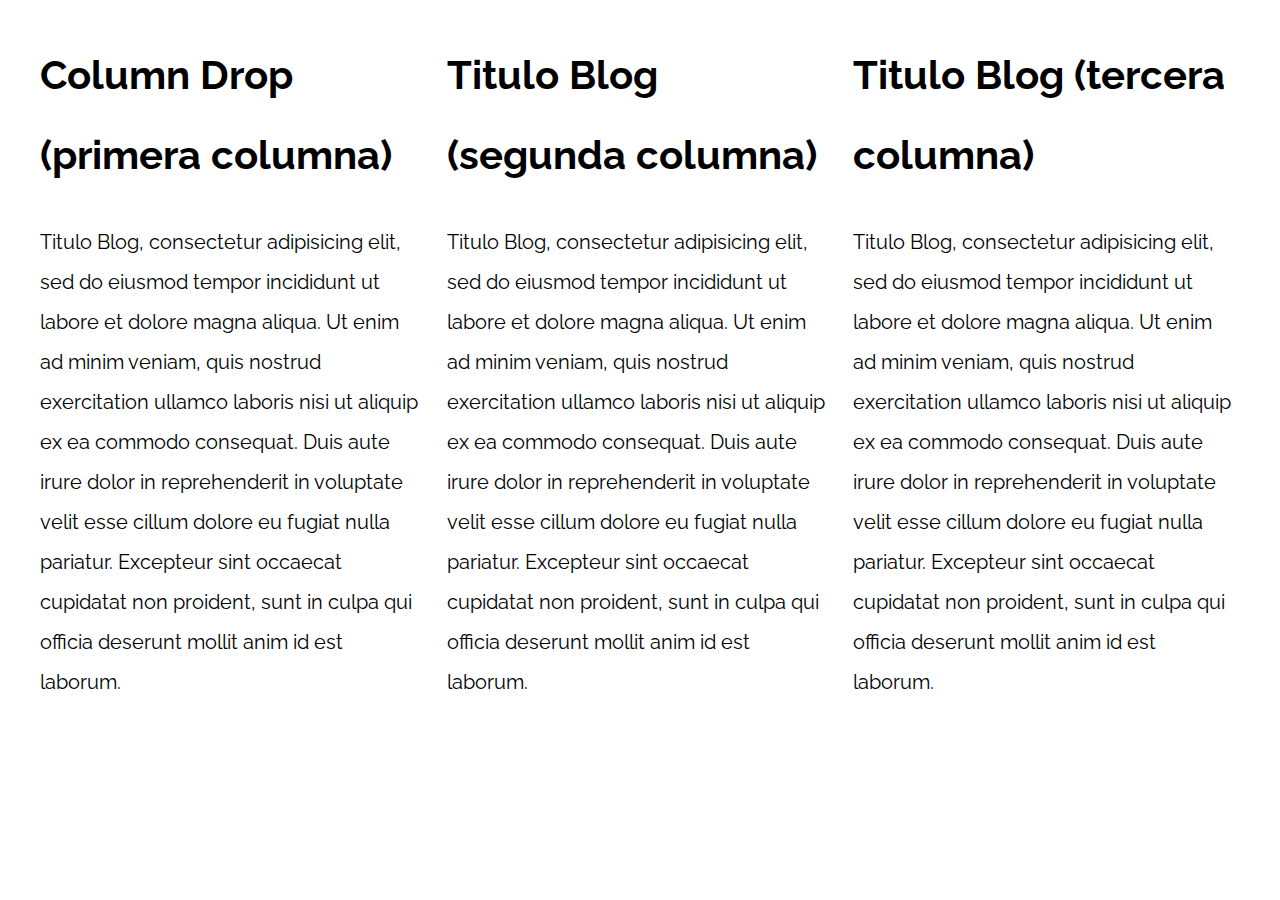
<file: PatronesRWD/07-column_drop_css_grid/index.html>
<!DOCTYPE html>
<html>

<head>
    <meta charset="utf-8">
    <title>Patrones Responsive Web Design</title>
    <link rel="stylesheet" href="https://necolas.github.io/normalize.css/8.0.1/normalize.css">
    <link href="https://fonts.googleapis.com/css?family=Raleway:400,700,900" rel="stylesheet">
    <link rel="stylesheet" href="css/styles.css">
    <meta name="viewport" content="width=device-width, initial-scale=1">
</head>

<body>

    <div class="contenedor">
        <main>
            <h1>Column Drop (primera columna)</h1>
            <p>
                Titulo Blog, consectetur adipisicing elit, sed do eiusmod tempor incididunt ut labore et dolore magna aliqua. Ut enim ad minim veniam, quis nostrud exercitation ullamco laboris nisi ut aliquip ex ea commodo consequat. Duis aute irure dolor in reprehenderit
                in voluptate velit esse cillum dolore eu fugiat nulla pariatur. Excepteur sint occaecat cupidatat non proident, sunt in culpa qui officia deserunt mollit anim id est laborum.
            </p>
        </main>

        <aside class="primera">
            <h1>Titulo Blog (segunda columna)</h1>
            <p>
                Titulo Blog, consectetur adipisicing elit, sed do eiusmod tempor incididunt ut labore et dolore magna aliqua. Ut enim ad minim veniam, quis nostrud exercitation ullamco laboris nisi ut aliquip ex ea commodo consequat. Duis aute irure dolor in reprehenderit
                in voluptate velit esse cillum dolore eu fugiat nulla pariatur. Excepteur sint occaecat cupidatat non proident, sunt in culpa qui officia deserunt mollit anim id est laborum.
            </p>
        </aside>

        <aside class="segunda">
            <h1>Titulo Blog (tercera columna)</h1>
            <p>
                Titulo Blog, consectetur adipisicing elit, sed do eiusmod tempor incididunt ut labore et dolore magna aliqua. Ut enim ad minim veniam, quis nostrud exercitation ullamco laboris nisi ut aliquip ex ea commodo consequat. Duis aute irure dolor in reprehenderit
                in voluptate velit esse cillum dolore eu fugiat nulla pariatur. Excepteur sint occaecat cupidatat non proident, sunt in culpa qui officia deserunt mollit anim id est laborum.
            </p>
        </aside>
    </div>

</body>

</html>
</file>
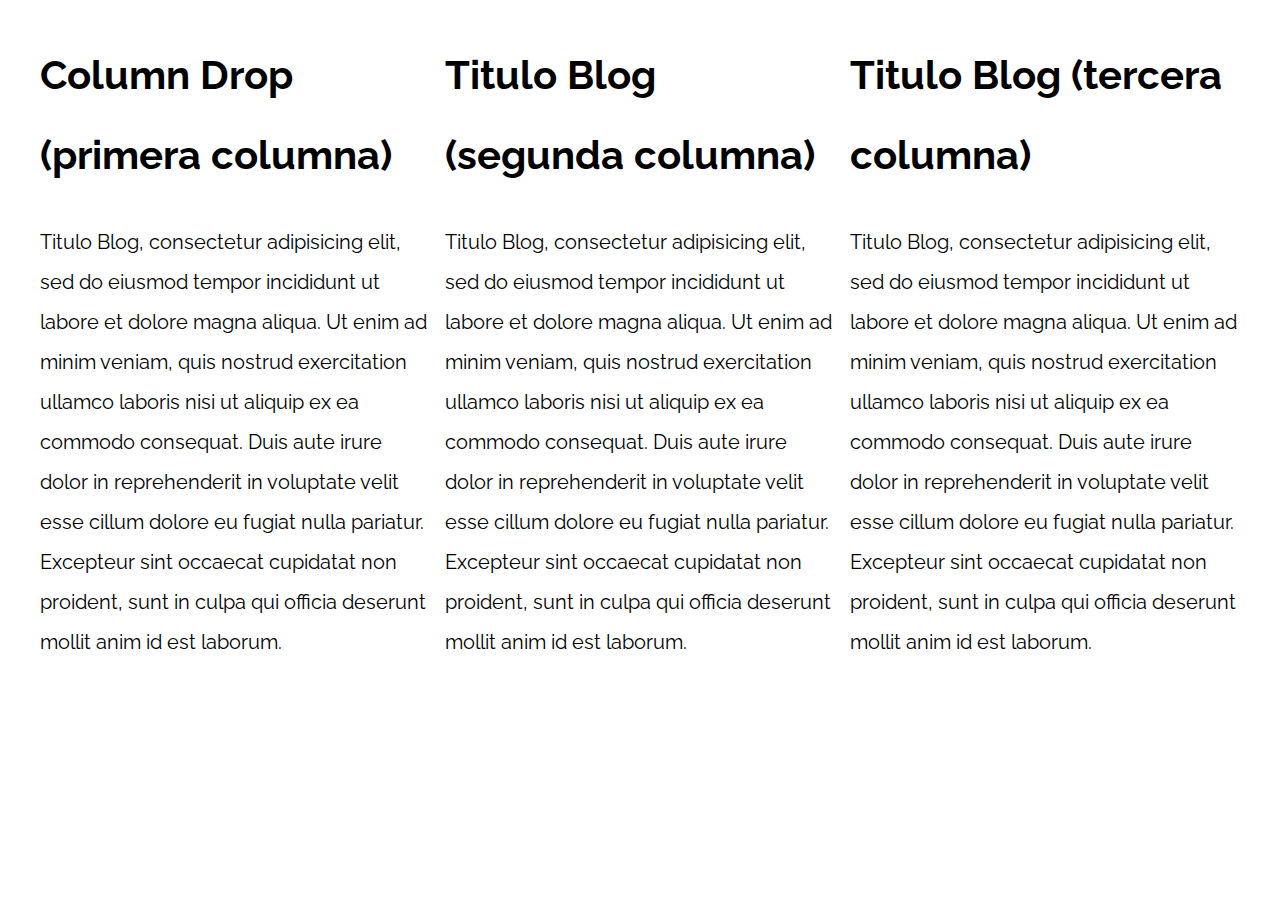
<file: PatronesRWD/08-column_drop_flexbox/index.html>
<!DOCTYPE html>
<html>

<head>
    <meta charset="utf-8">
    <title>Patrones Responsive Web Design</title>
    <link rel="stylesheet" href="https://necolas.github.io/normalize.css/8.0.1/normalize.css">
    <link href="https://fonts.googleapis.com/css?family=Raleway:400,700,900" rel="stylesheet">
    <link rel="stylesheet" href="css/styles.css">
    <meta name="viewport" content="width=device-width, initial-scale=1">
</head>

<body>

    <div class="contenedor">
        <main class="contenido-principal">
            <h1>Column Drop (primera columna)</h1>
            <p>
                Titulo Blog, consectetur adipisicing elit, sed do eiusmod tempor incididunt ut labore et dolore magna aliqua. Ut enim ad minim veniam, quis nostrud exercitation ullamco laboris nisi ut aliquip ex ea commodo consequat. Duis aute irure dolor in reprehenderit
                in voluptate velit esse cillum dolore eu fugiat nulla pariatur. Excepteur sint occaecat cupidatat non proident, sunt in culpa qui officia deserunt mollit anim id est laborum.
            </p>
        </main>

        <aside class="primera">
            <h1>Titulo Blog (segunda columna)</h1>
            <p>
                Titulo Blog, consectetur adipisicing elit, sed do eiusmod tempor incididunt ut labore et dolore magna aliqua. Ut enim ad minim veniam, quis nostrud exercitation ullamco laboris nisi ut aliquip ex ea commodo consequat. Duis aute irure dolor in reprehenderit
                in voluptate velit esse cillum dolore eu fugiat nulla pariatur. Excepteur sint occaecat cupidatat non proident, sunt in culpa qui officia deserunt mollit anim id est laborum.
            </p>
        </aside>

        <aside class="segunda">
            <h1>Titulo Blog (tercera columna)</h1>
            <p>
                Titulo Blog, consectetur adipisicing elit, sed do eiusmod tempor incididunt ut labore et dolore magna aliqua. Ut enim ad minim veniam, quis nostrud exercitation ullamco laboris nisi ut aliquip ex ea commodo consequat. Duis aute irure dolor in reprehenderit
                in voluptate velit esse cillum dolore eu fugiat nulla pariatur. Excepteur sint occaecat cupidatat non proident, sunt in culpa qui officia deserunt mollit anim id est laborum.
            </p>
        </aside>
    </div>

</body>

</html>
</file>
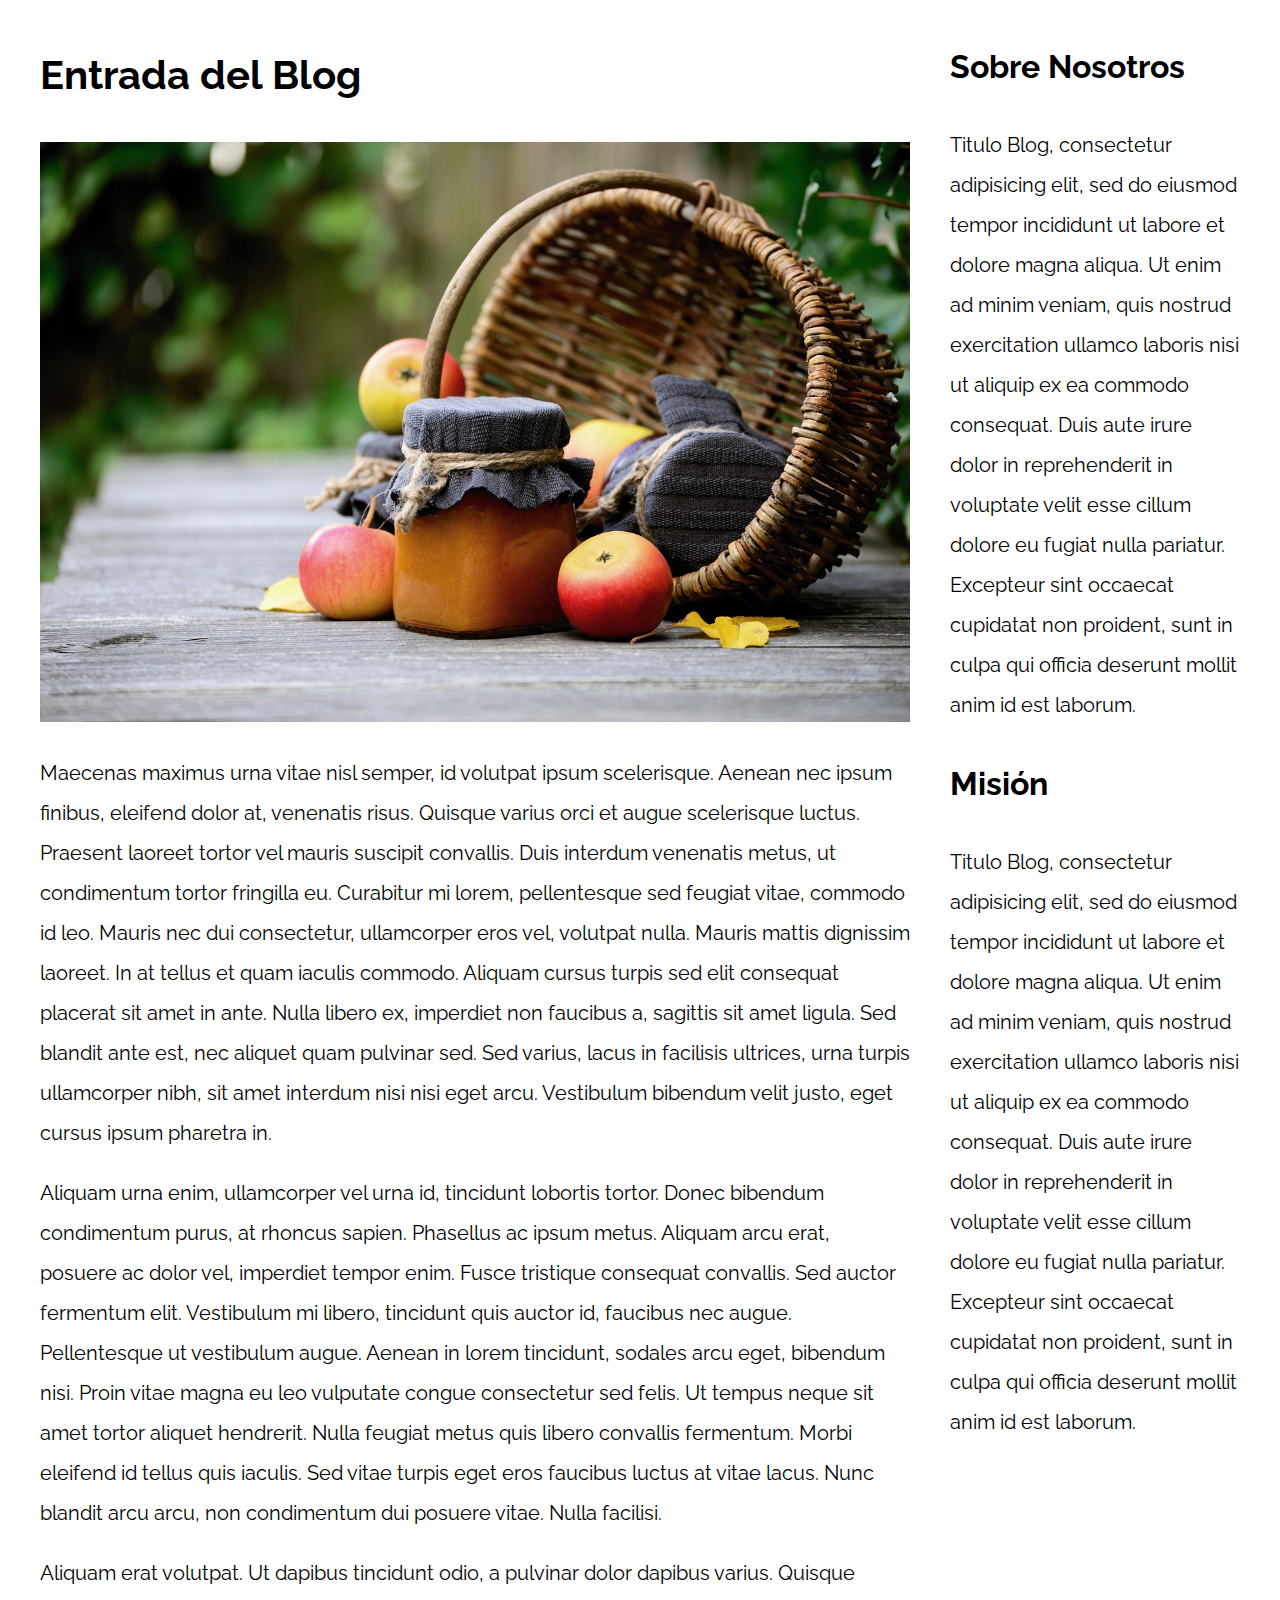
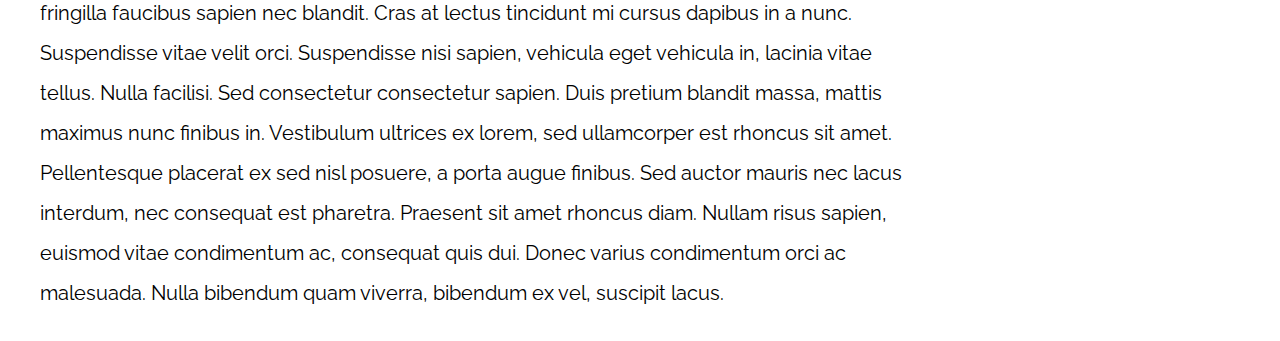
<file: PatronesRWD/09-con_sidebar_css_grid/index.html>
<!DOCTYPE html>
<html>

<head>
    <meta charset="utf-8">
    <title>Patrones Responsive Web Design</title>
    <link rel="stylesheet" href="https://necolas.github.io/normalize.css/8.0.1/normalize.css">
    <link href="https://fonts.googleapis.com/css?family=Raleway:400,700,900" rel="stylesheet">
    <link rel="stylesheet" href="css/styles.css">
    <meta name="viewport" content="width=device-width, initial-scale=1">
</head>

<body>

    <div class="contenedor con-sidebar">
        <article>
            <h1>Entrada del Blog</h1>
            <img src="img/imagen1.jpg">

            <p>Maecenas maximus urna vitae nisl semper, id volutpat ipsum scelerisque. Aenean nec ipsum finibus, eleifend dolor at, venenatis risus. Quisque varius orci et augue scelerisque luctus. Praesent laoreet tortor vel mauris suscipit convallis. Duis
                interdum venenatis metus, ut condimentum tortor fringilla eu. Curabitur mi lorem, pellentesque sed feugiat vitae, commodo id leo. Mauris nec dui consectetur, ullamcorper eros vel, volutpat nulla. Mauris mattis dignissim laoreet. In at
                tellus et quam iaculis commodo. Aliquam cursus turpis sed elit consequat placerat sit amet in ante. Nulla libero ex, imperdiet non faucibus a, sagittis sit amet ligula. Sed blandit ante est, nec aliquet quam pulvinar sed. Sed varius, lacus
                in facilisis ultrices, urna turpis ullamcorper nibh, sit amet interdum nisi nisi eget arcu. Vestibulum bibendum velit justo, eget cursus ipsum pharetra in.</p>

            <p>Aliquam urna enim, ullamcorper vel urna id, tincidunt lobortis tortor. Donec bibendum condimentum purus, at rhoncus sapien. Phasellus ac ipsum metus. Aliquam arcu erat, posuere ac dolor vel, imperdiet tempor enim. Fusce tristique consequat
                convallis. Sed auctor fermentum elit. Vestibulum mi libero, tincidunt quis auctor id, faucibus nec augue. Pellentesque ut vestibulum augue. Aenean in lorem tincidunt, sodales arcu eget, bibendum nisi. Proin vitae magna eu leo vulputate
                congue consectetur sed felis. Ut tempus neque sit amet tortor aliquet hendrerit. Nulla feugiat metus quis libero convallis fermentum. Morbi eleifend id tellus quis iaculis. Sed vitae turpis eget eros faucibus luctus at vitae lacus. Nunc
                blandit arcu arcu, non condimentum dui posuere vitae. Nulla facilisi.</p>

            <p>Aliquam erat volutpat. Ut dapibus tincidunt odio, a pulvinar dolor dapibus varius. Quisque fringilla faucibus sapien nec blandit. Cras at lectus tincidunt mi cursus dapibus in a nunc. Suspendisse vitae velit orci. Suspendisse nisi sapien,
                vehicula eget vehicula in, lacinia vitae tellus. Nulla facilisi. Sed consectetur consectetur sapien. Duis pretium blandit massa, mattis maximus nunc finibus in. Vestibulum ultrices ex lorem, sed ullamcorper est rhoncus sit amet. Pellentesque
                placerat ex sed nisl posuere, a porta augue finibus. Sed auctor mauris nec lacus interdum, nec consequat est pharetra. Praesent sit amet rhoncus diam. Nullam risus sapien, euismod vitae condimentum ac, consequat quis dui. Donec varius
                condimentum orci ac malesuada. Nulla bibendum quam viverra, bibendum ex vel, suscipit lacus.</p>
        </article>
        <aside>
            <h2>Sobre Nosotros</h2>
            <p>Titulo Blog, consectetur adipisicing elit, sed do eiusmod tempor incididunt ut labore et dolore magna aliqua. Ut enim ad minim veniam, quis nostrud exercitation ullamco laboris nisi ut aliquip ex ea commodo consequat. Duis aute irure dolor
                in reprehenderit in voluptate velit esse cillum dolore eu fugiat nulla pariatur. Excepteur sint occaecat cupidatat non proident, sunt in culpa qui officia deserunt mollit anim id est laborum.</p>


            <h2>Misión</h2>
            <p>Titulo Blog, consectetur adipisicing elit, sed do eiusmod tempor incididunt ut labore et dolore magna aliqua. Ut enim ad minim veniam, quis nostrud exercitation ullamco laboris nisi ut aliquip ex ea commodo consequat. Duis aute irure dolor
                in reprehenderit in voluptate velit esse cillum dolore eu fugiat nulla pariatur. Excepteur sint occaecat cupidatat non proident, sunt in culpa qui officia deserunt mollit anim id est laborum.</p>
        </aside>
    </div>

</body>

</html>
</file>
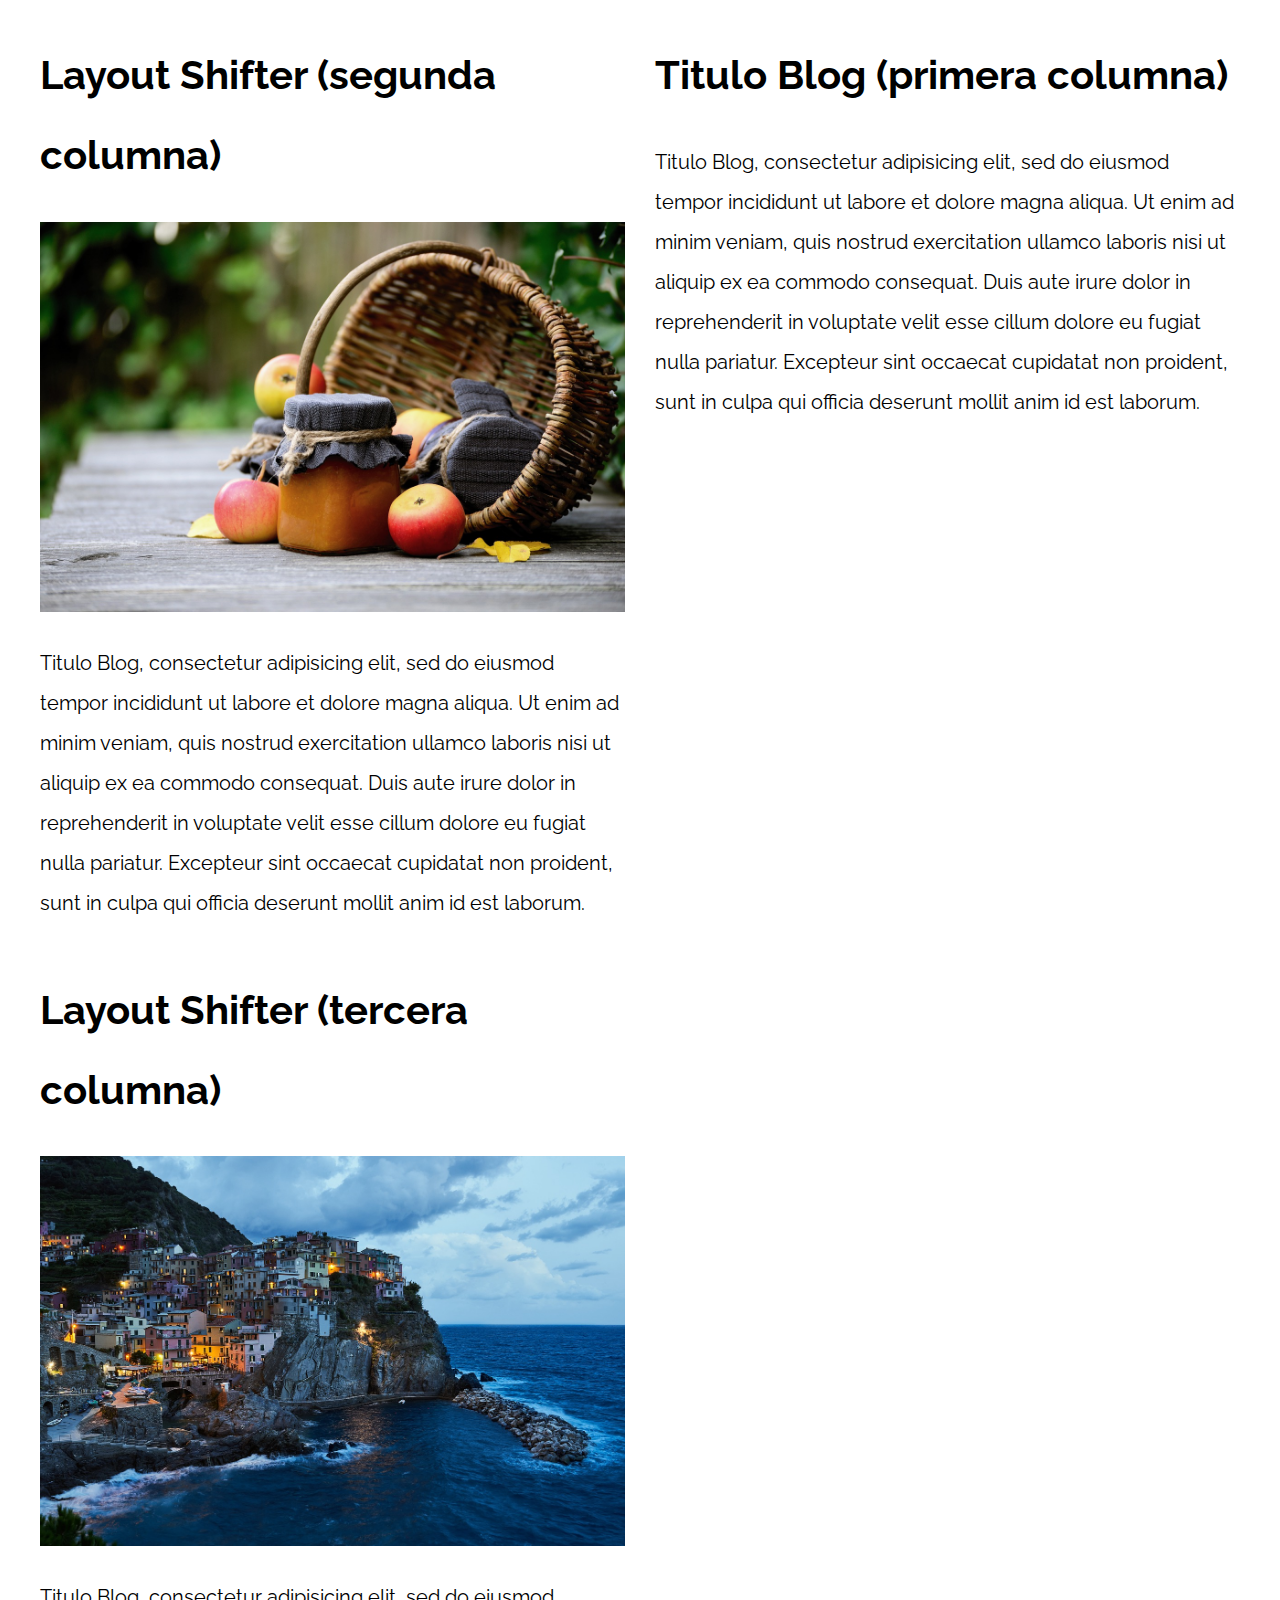
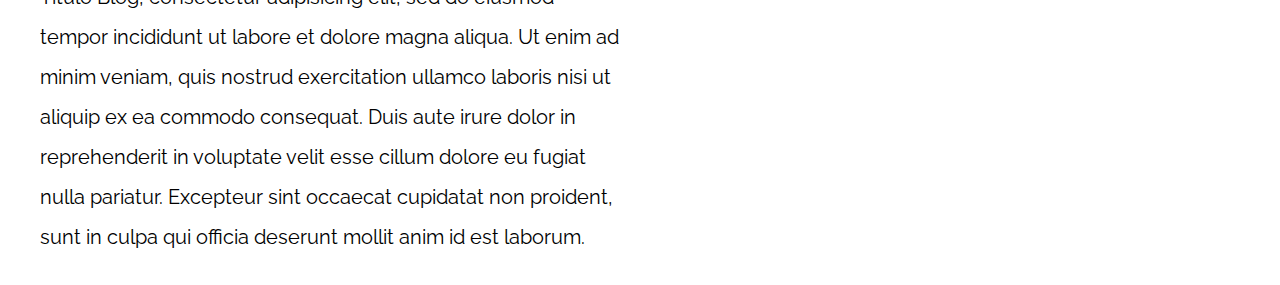
<file: PatronesRWD/11-layout_shifter_css_grid/index.html>
<!DOCTYPE html>
<html>

<head>
    <meta charset="utf-8">
    <title>Patrones Responsive Web Design</title>
    <link rel="stylesheet" href="https://necolas.github.io/normalize.css/8.0.1/normalize.css">
    <link href="https://fonts.googleapis.com/css?family=Raleway:400,700,900" rel="stylesheet">
    <link rel="stylesheet" href="css/styles.css">
    <meta name="viewport" content="width=device-width, initial-scale=1">
</head>

<body>

    <div class="contenedor">
        <aside class="sidebar">
            <h1>Titulo Blog (primera columna)</h1>
            <p>
                Titulo Blog, consectetur adipisicing elit, sed do eiusmod tempor incididunt ut labore et dolore magna aliqua. Ut enim ad minim veniam, quis nostrud exercitation ullamco laboris nisi ut aliquip ex ea commodo consequat. Duis aute irure dolor in reprehenderit
                in voluptate velit esse cillum dolore eu fugiat nulla pariatur. Excepteur sint occaecat cupidatat non proident, sunt in culpa qui officia deserunt mollit anim id est laborum.
            </p>
        </aside>

        <main class="contenido-principal">
            <article class="entrada-blog">
                <h1>Layout Shifter (segunda columna)</h1>
                <img src="img/imagen1.jpg">
                <p>
                    Titulo Blog, consectetur adipisicing elit, sed do eiusmod tempor incididunt ut labore et dolore magna aliqua. Ut enim ad minim veniam, quis nostrud exercitation ullamco laboris nisi ut aliquip ex ea commodo consequat. Duis aute irure dolor in reprehenderit
                    in voluptate velit esse cillum dolore eu fugiat nulla pariatur. Excepteur sint occaecat cupidatat non proident, sunt in culpa qui officia deserunt mollit anim id est laborum.
                </p>
            </article>

            <article class="entrada-blog">
                <h1>Layout Shifter (tercera columna)</h1>
                <img src="img/imagen2.jpg">
                <p>
                    Titulo Blog, consectetur adipisicing elit, sed do eiusmod tempor incididunt ut labore et dolore magna aliqua. Ut enim ad minim veniam, quis nostrud exercitation ullamco laboris nisi ut aliquip ex ea commodo consequat. Duis aute irure dolor in reprehenderit
                    in voluptate velit esse cillum dolore eu fugiat nulla pariatur. Excepteur sint occaecat cupidatat non proident, sunt in culpa qui officia deserunt mollit anim id est laborum.
                </p>
            </article>
        </main>
    </div>

</body>

</html>
</file>
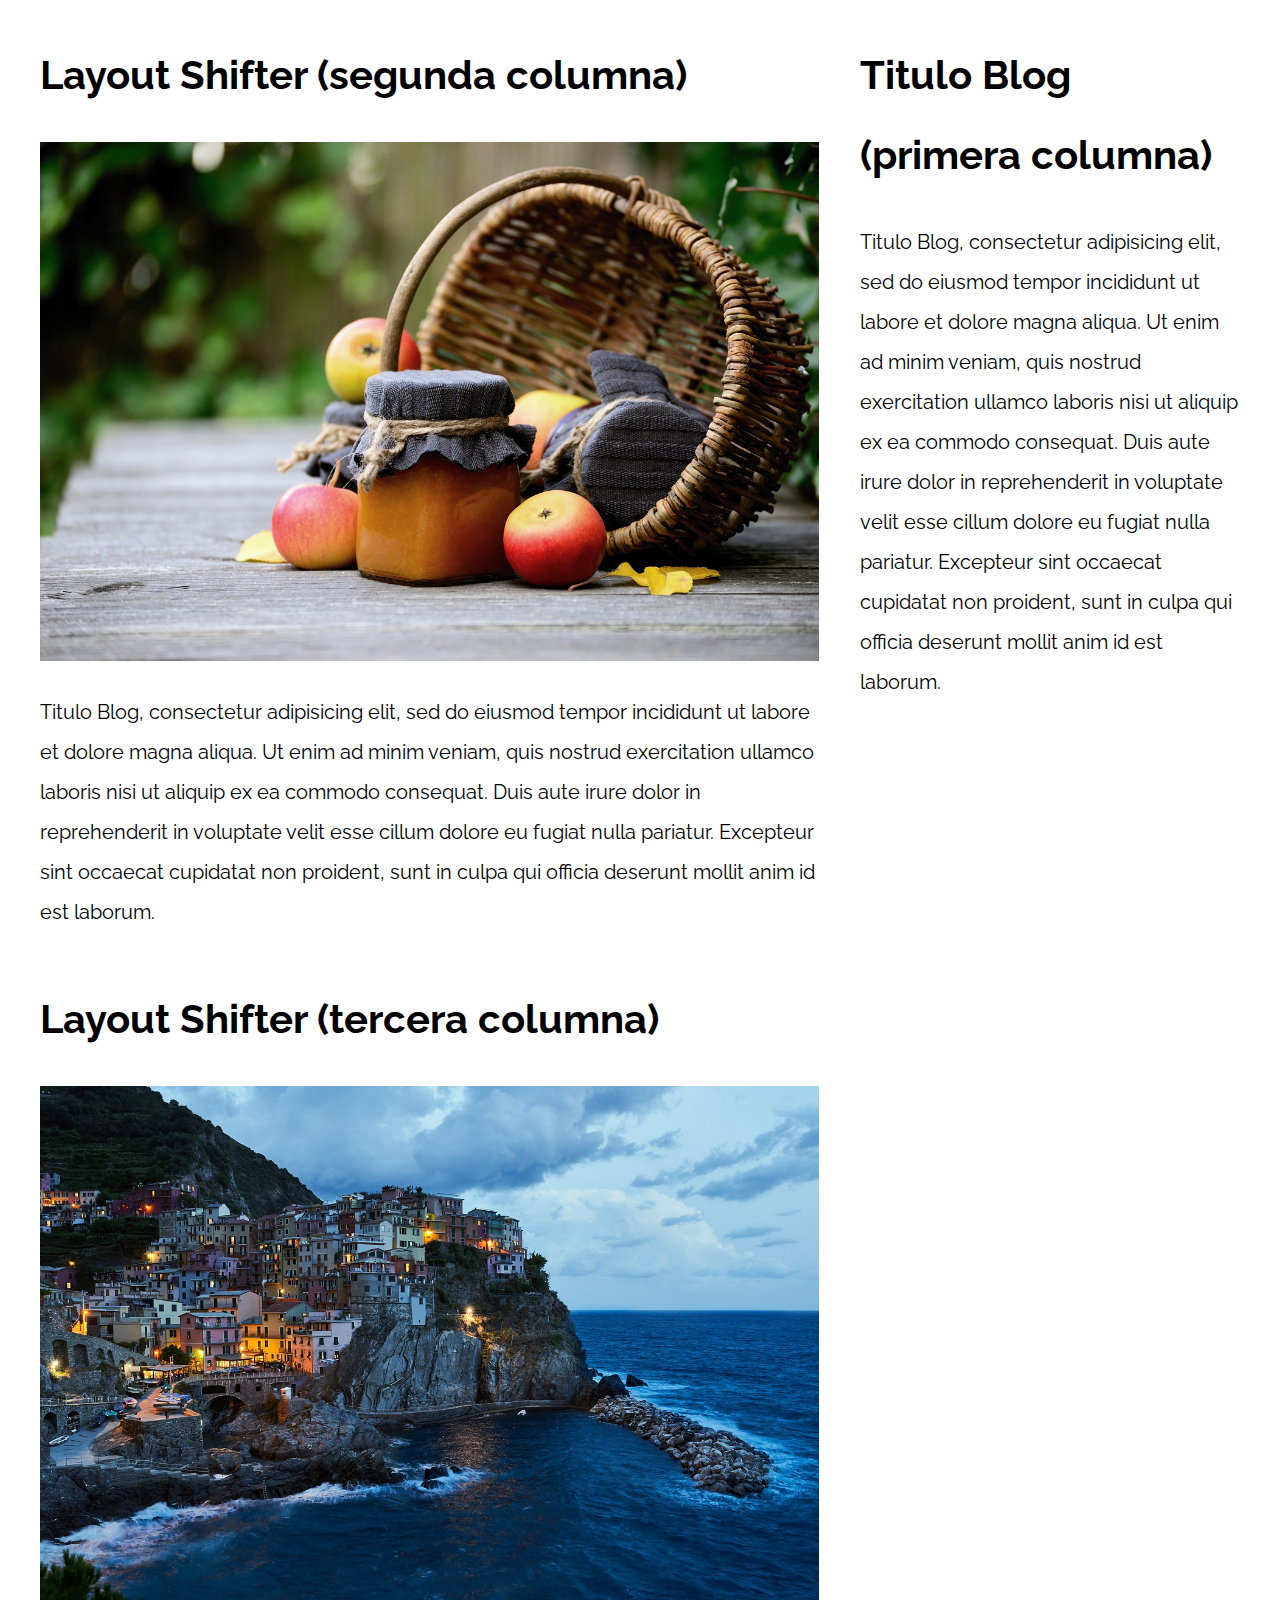
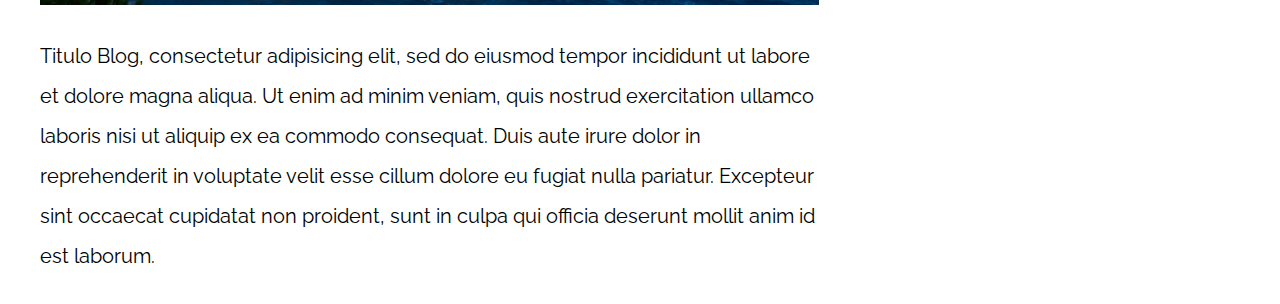
<file: PatronesRWD/12-layout_shifter_flexbox/index.html>
<!DOCTYPE html>
<html>

<head>
    <meta charset="utf-8">
    <title>Patrones Responsive Web Design</title>
    <link rel="stylesheet" href="https://necolas.github.io/normalize.css/8.0.1/normalize.css">
    <link href="https://fonts.googleapis.com/css?family=Raleway:400,700,900" rel="stylesheet">
    <link rel="stylesheet" href="css/styles.css">
    <meta name="viewport" content="width=device-width, initial-scale=1">
</head>

<body>

    <div class="contenedor layout-shifter">
        <aside class="sidebar">
            <h1>Titulo Blog (primera columna)</h1>
            <p>
                Titulo Blog, consectetur adipisicing elit, sed do eiusmod tempor incididunt ut labore et dolore magna aliqua. Ut enim ad minim veniam, quis nostrud exercitation ullamco laboris nisi ut aliquip ex ea commodo consequat. Duis aute irure dolor in reprehenderit
                in voluptate velit esse cillum dolore eu fugiat nulla pariatur. Excepteur sint occaecat cupidatat non proident, sunt in culpa qui officia deserunt mollit anim id est laborum.
            </p>
        </aside>

        <main class="contenido-principal">
            <article class="entrada-blog">
                <h1>Layout Shifter (segunda columna)</h1>
                <img src="img/imagen1.jpg">
                <p>
                    Titulo Blog, consectetur adipisicing elit, sed do eiusmod tempor incididunt ut labore et dolore magna aliqua. Ut enim ad minim veniam, quis nostrud exercitation ullamco laboris nisi ut aliquip ex ea commodo consequat. Duis aute irure dolor in reprehenderit
                    in voluptate velit esse cillum dolore eu fugiat nulla pariatur. Excepteur sint occaecat cupidatat non proident, sunt in culpa qui officia deserunt mollit anim id est laborum.
                </p>
            </article>

            <article class="entrada-blog">
                <h1>Layout Shifter (tercera columna)</h1>
                <img src="img/imagen2.jpg">
                <p>
                    Titulo Blog, consectetur adipisicing elit, sed do eiusmod tempor incididunt ut labore et dolore magna aliqua. Ut enim ad minim veniam, quis nostrud exercitation ullamco laboris nisi ut aliquip ex ea commodo consequat. Duis aute irure dolor in reprehenderit
                    in voluptate velit esse cillum dolore eu fugiat nulla pariatur. Excepteur sint occaecat cupidatat non proident, sunt in culpa qui officia deserunt mollit anim id est laborum.
                </p>
            </article>
        </main>
    </div>

</body>

</html>
</file>
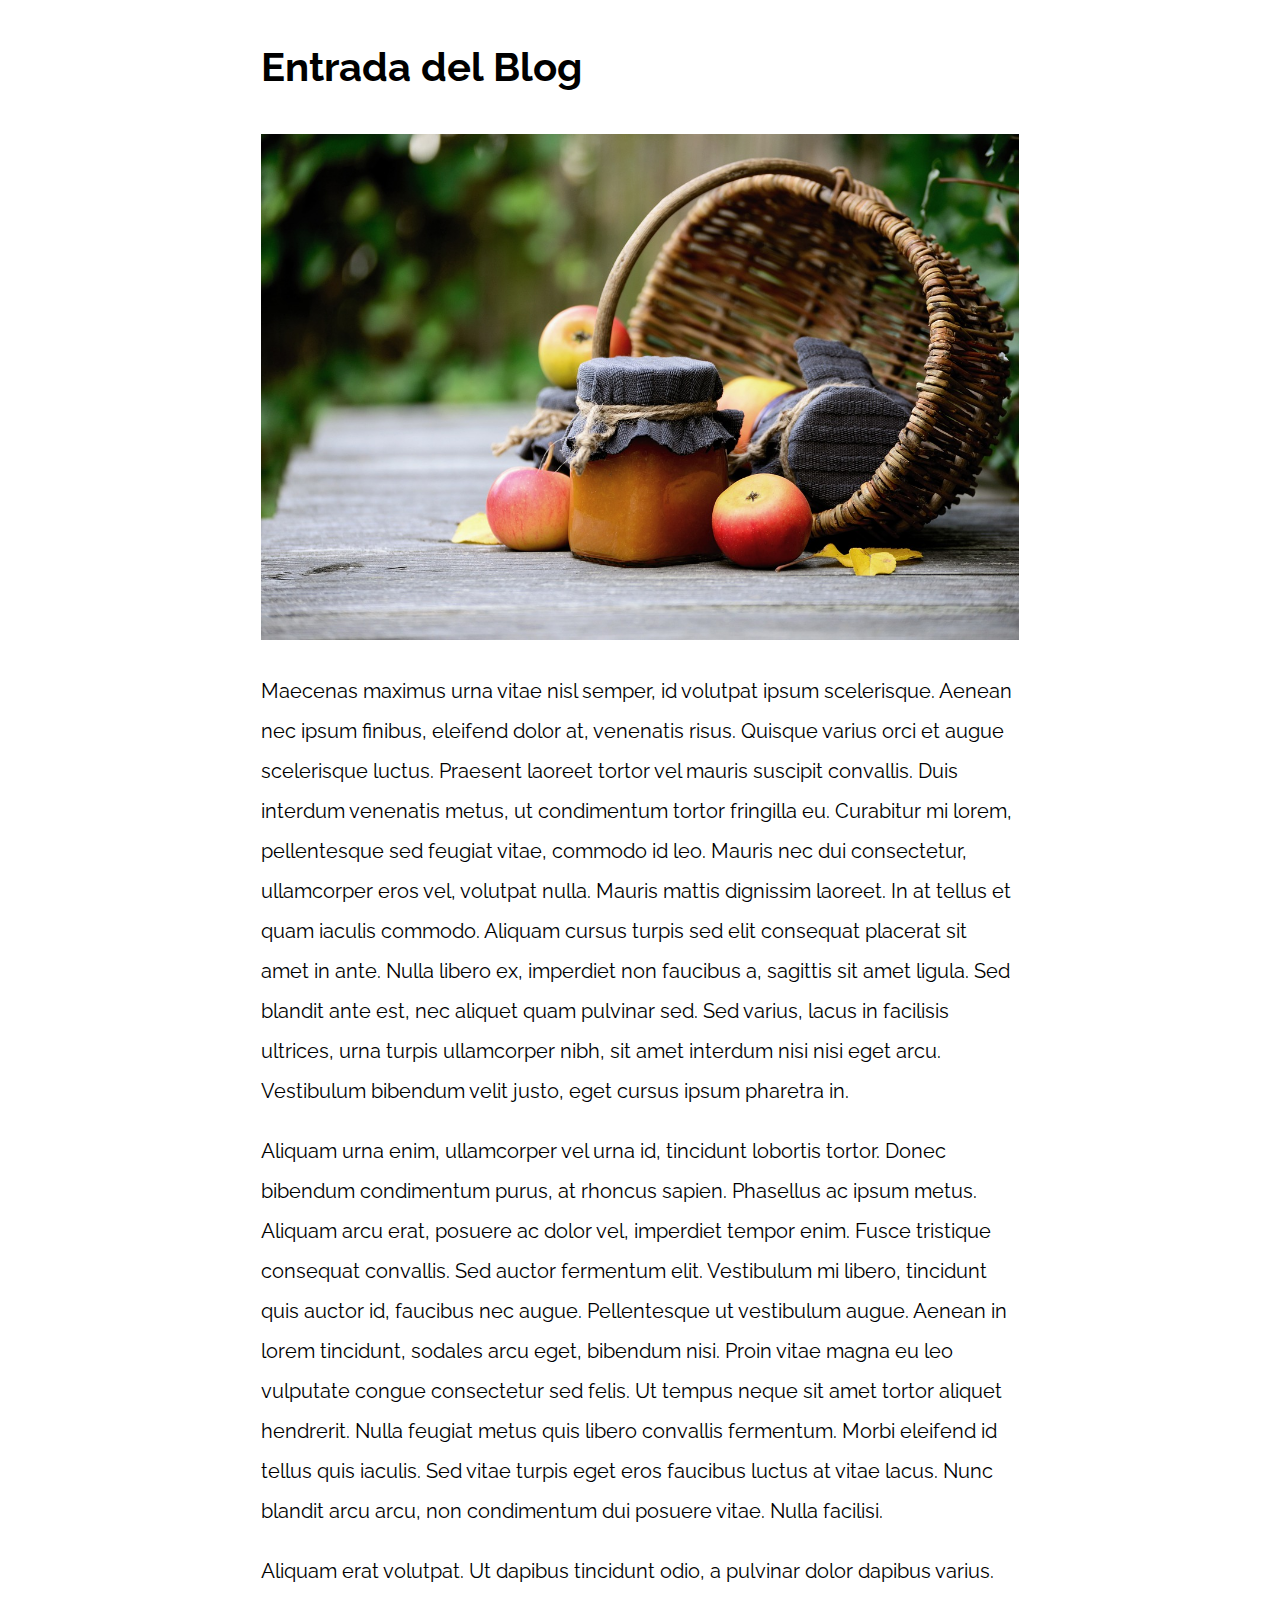
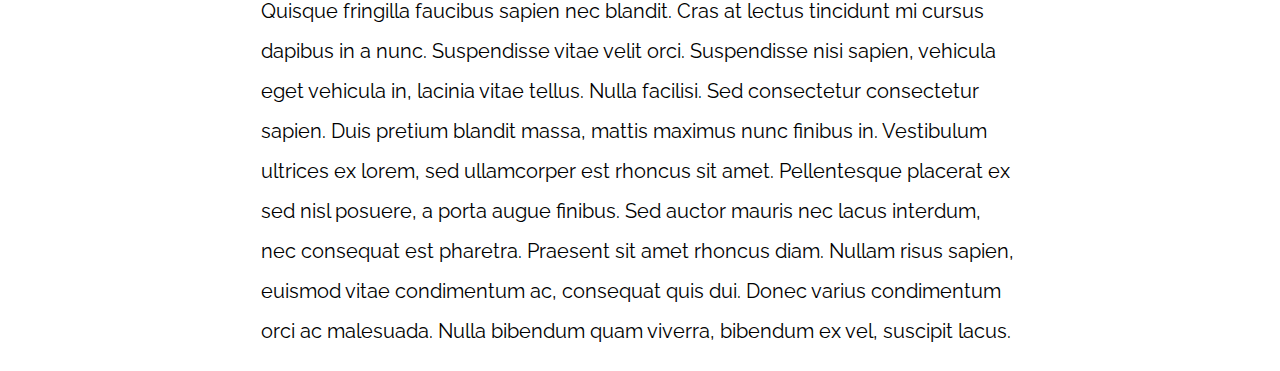
<file: PatronesRWD/13-mostly_fluid/index.html>
<!DOCTYPE html>
<html>

<head>
    <meta charset="utf-8">
    <title>Patrones Responsive Web Design</title>
    <link rel="stylesheet" href="https://necolas.github.io/normalize.css/8.0.1/normalize.css">
    <link href="https://fonts.googleapis.com/css?family=Raleway:400,700,900" rel="stylesheet">
    <link rel="stylesheet" href="css/styles.css">
    <meta name="viewport" content="width=device-width, initial-scale=1">
</head>

<body>

    <div class="contenedor">
        <article class="entrada-blog">
            <h1>Entrada del Blog</h1>
            <img src="img/imagen1.jpg">

            <p>Maecenas maximus urna vitae nisl semper, id volutpat ipsum scelerisque. Aenean nec ipsum finibus, eleifend dolor at, venenatis risus. Quisque varius orci et augue scelerisque luctus. Praesent laoreet tortor vel mauris suscipit convallis. Duis
                interdum venenatis metus, ut condimentum tortor fringilla eu. Curabitur mi lorem, pellentesque sed feugiat vitae, commodo id leo. Mauris nec dui consectetur, ullamcorper eros vel, volutpat nulla. Mauris mattis dignissim laoreet. In at
                tellus et quam iaculis commodo. Aliquam cursus turpis sed elit consequat placerat sit amet in ante. Nulla libero ex, imperdiet non faucibus a, sagittis sit amet ligula. Sed blandit ante est, nec aliquet quam pulvinar sed. Sed varius, lacus
                in facilisis ultrices, urna turpis ullamcorper nibh, sit amet interdum nisi nisi eget arcu. Vestibulum bibendum velit justo, eget cursus ipsum pharetra in.</p>

            <p>Aliquam urna enim, ullamcorper vel urna id, tincidunt lobortis tortor. Donec bibendum condimentum purus, at rhoncus sapien. Phasellus ac ipsum metus. Aliquam arcu erat, posuere ac dolor vel, imperdiet tempor enim. Fusce tristique consequat
                convallis. Sed auctor fermentum elit. Vestibulum mi libero, tincidunt quis auctor id, faucibus nec augue. Pellentesque ut vestibulum augue. Aenean in lorem tincidunt, sodales arcu eget, bibendum nisi. Proin vitae magna eu leo vulputate
                congue consectetur sed felis. Ut tempus neque sit amet tortor aliquet hendrerit. Nulla feugiat metus quis libero convallis fermentum. Morbi eleifend id tellus quis iaculis. Sed vitae turpis eget eros faucibus luctus at vitae lacus. Nunc
                blandit arcu arcu, non condimentum dui posuere vitae. Nulla facilisi.</p>

            <p>Aliquam erat volutpat. Ut dapibus tincidunt odio, a pulvinar dolor dapibus varius. Quisque fringilla faucibus sapien nec blandit. Cras at lectus tincidunt mi cursus dapibus in a nunc. Suspendisse vitae velit orci. Suspendisse nisi sapien,
                vehicula eget vehicula in, lacinia vitae tellus. Nulla facilisi. Sed consectetur consectetur sapien. Duis pretium blandit massa, mattis maximus nunc finibus in. Vestibulum ultrices ex lorem, sed ullamcorper est rhoncus sit amet. Pellentesque
                placerat ex sed nisl posuere, a porta augue finibus. Sed auctor mauris nec lacus interdum, nec consequat est pharetra. Praesent sit amet rhoncus diam. Nullam risus sapien, euismod vitae condimentum ac, consequat quis dui. Donec varius
                condimentum orci ac malesuada. Nulla bibendum quam viverra, bibendum ex vel, suscipit lacus.</p>
        </article>

    </div>

</body>

</html>
</file>
<file: frontend__store/css/style.css>
:root {
    --primarion: #9c27b0;
    --primarioOscuro: #89119d;
    --secundario: #ffce00;
    --secundarioOscuro: rgb(233, 187, 2);
    --blanco:#fff;
    --negro: #000;

    --fuentePrincipal: 'Staatliches', cursive;
}

html {
    box-sizing: border-box;
    font-size: 62.5%;
}

*, *:before, *:after {
    box-sizing: inherit;
}

/**Globales**/
body {
    background-color: var(--primarion);
    font-size: 1.6rem;
    line-height: 1.5;
}
p {
    font-size: 1.8rem;
    font-family: Arial, Helvetica, sans-serif;
    color: var(--blanco)
}
a {
    text-decoration: none;
}
img {
    width: 100%;
}
.contenedor {
    max-width: 120rem;
    margin: 0 auto;
}
h1, h2, h3 {
    text-align: center;
    color: var(--secundario);
    font-family: var(--fuentePrincipal);
}
h1 { font-size: 4rem; }
h2 { font-size: 3.2rem; }
h3 { font-size: 2.4rem; }

/**Header**/
.header {
    display: flex;
    justify-content: center;
}
.header__logo {
    margin: 3rem 0;
}

/**navegacion**/
.navegacion {
    background-color: var(--primarioOscuro);
    padding: 1rem 0;
    display: flex;
    justify-content: center;
    gap: 2rem; /** Separación con gap**/
    
}
.navegacion__enlace {
    font-family: var(--fuentePrincipal);
    color: var(--blanco);
    font-size: 3rem;
}

.navegacion__enlace--activo,
.navegacion__enlace:hover {
    color: var(--secundario);
}

/**Footer**/
.footer {
    background-color: var(--primarioOscuro);
    padding: 1rem 0;
    margin-top: 2rem;
}
.footer__texto{
    text-align: center;
    font-family: var(--fuentePrincipal);
    font-size: 2.2rem;
}

/**Grid**/
.grid {
    display: grid;
    grid-template-columns: repeat(2, 1fr);
    gap: 2rem;
}
@media only screen and (min-width: 768px) {
    .grid {
        grid-template-columns: repeat(3, 1fr);
    }
}

/**Productos**/
.producto {
    background-color: var(--primarioOscuro);
    padding: 1rem;
}

.producto__nombre {
    font-size: 4rem;
}
.producto__precio {
    font-size: 2.8rem;
    color: var(--secundario);
}
.producto__nombre,
.producto__precio {
    font-family: var(--fuentePrincipal);
    text-align: center;
    margin: 1rem 0;
    line-height: 1.2;
}

/**Graficos**/
.grafico {
    min-height: 30rem;
    background-repeat: no-repeat;
    background-size: cover;
    grid-column: 1 / 3;
}
.grafico--camisas {
    grid-row: 2 / 3;
    background-image: url(../img/grafico1.jpg);
}
.grafico--node {
    background-image: url(../img/grafico2.jpg);
    grid-row: 8 / 9;
}
@media only screen and (min-width: 768px) {
    .grafico--node {
        grid-row: 5 / 6;
        grid-column: 2 / 4;
    }
}

/**Nosotros**/
.nosotros {
    display: grid;
    grid-template-rows: repeat(2, auto);
}
.nosotros__imagen {
    grid-row: 1 / 2;
}
@media only screen and (min-width: 768px) {
    .nosotros {
        grid-template-columns: repeat(2, 1fr);
        column-gap: 2rem;
    } 
    .nosotros__imagen {
        grid-column: 2 / 3;
    }
}

/**Bloques**/
.bloques {
    display: grid;
    grid-template-columns: repeat(2, 1fr);
    gap: 2rem;
}
.bloque {
    text-align: center;
}
.bloque__titulo {
    margin: 0;
}

@media only screen and (min-width: 768px) {
    .bloques {
        grid-template-columns: repeat(4, 1fr);
    }
}

/**Página del producto**/
.camisa {
    padding: 2rem;
}
@media only screen and (min-width: 768px) {
    .camisa {
        display: grid;
        grid-template-columns: repeat(2, 1fr);
        column-gap: 2rem;
    }
}

.formulario {
    display: grid;
    grid-template-columns: repeat(2, 1fr);
    gap: 2rem;
}

/* para eliminar las flechas del input type number */
input[type=number]::-webkit-inner-spin-button, 
input[type=number]::-webkit-outer-spin-button { 
  -webkit-appearance: none; 
  margin: 0; 
}
input[type=number] { appearance: none;
    -moz-appearance:textfield;
}

.formulario__campo {
    border: solid 1rem var(--primarioOscuro);
    background-color: transparent;
    color: var(--blanco);
    font-size: 2rem;
    font-family: Arial, Helvetica, sans-serif;
    padding: 1rem;
    appearance: none;
    min-width: 50%;
    -webkit-appearance: none; 
}
.formulario__submit {
    background-color: var(--secundario);
    font-size: 2rem;
    padding: 2rem;
    text-transform: uppercase;
    font-family: var(--fuentePrincipal);
    border: none;
    text-align: center;
    cursor: pointer;
    transition: background-color .3s ease;
    grid-column: 1 / 3;
}
.formulario__submit:hover {
    background-color: var(--secundarioOscuro);
}
</file>
<file: sitio__freelancer/css/style.css>
:root {
    --blanco: #fff;
    --oscuro: #212121;
    --primario: #ffc107;
    --secundario: #0097a7;
    --gris: #757575;
    --gris-claro: #dfe9f3;
}

/*global*/
html {
    box-sizing: border-box;
    font-size: 62.5%;
    scroll-snap-type: y mandatory;
}

*, *:before, *:after {
    box-sizing: inherit;
}

body {
    font-size: 16px;
    font-family: 'Krub', sans-serif;
    background-image: linear-gradient(
        to top,
        var(--gris-claro) 0%,
        var(--blanco) 100%
    );
}

.contenedor {
    margin: 0 auto;
    max-width: 120rem;
    width: 100%;
}

.sombra {
    -webkit-box-shadow: 0px 5px 15px 0px rgba(112,112,112,.5);
    -moz-box-shadow: 0px 5px 15px 0px rgba(112,112,112,.5);
    box-shadow: 0px 5px 15px 0px rgba(112,112,112,.5);
    background-color: var(--blanco);
    padding: 2rem;
    border-radius: 1rem;
}

/*font size*/
h1 {
    font-size: 3.8rem;
}

h2 {
    font-size: 1.8rem;
}

h3 {
    font-size: 1.6rem;
}

h1, h2, h3 {
    text-align: center;
}

/*títulos*/
.titulo span {
    font-size: 2rem;
}

/*principal nav*/
.navegacion__principal {
    display: flex;
    flex-direction: column;
}

.navegacion__principal a {
    display: block;
    text-align: center;
    color: var(--blanco);
    text-decoration: none;
    font-size: 2rem;
    font-weight: 700;
    padding: 1rem;
}

.navegacion__principal a:hover {
    background-color: var(--primario);
    color: var(--oscuro);
}

/*hero*/
.hero {
    background-image: url(../img/hero.jpg);
    background-repeat: no-repeat;
    background-size: cover;
    height: 45rem;
    position: relative;
    margin-bottom: 2rem;
}

.contenido-hero {
    position: absolute;
    background-color: rgba(0, 0, 0, .7);
    width: 100%;
    height: 100%;
    display: flex;
    flex-direction: column;
    align-items: center;
    justify-content: center;
}

.contenido-hero h2, .contenido-hero p {
    color: var(--blanco);
}

.contenido-hero.ubicacion {
    display: flex;
    align-items: flex-end;
}

.boton {
    background-color: var(--secundario);
    color: var(--blanco);
    padding: 1rem 3rem;
    margin-top: 1rem;
    font-size: 2rem;
    text-decoration: none;
    text-transform: uppercase;
    font-weight: 700;
    border-radius: .5rem;
    width: 90%;
    text-align: center;
    border: none;
    cursor: pointer;
}

/*scroll snap*/
.servicios, .navegacion__principal, .formulario {
    scroll-snap-align: center;
    scroll-snap-stop: always;
}

/*servicios*/
.servicio {
    display: flex;
    flex-direction: column;
    align-items: center;
    margin-bottom: 2rem;
}
.servicio h3 {
    color: var(--secundario);
    font-weight: 400;
}
.servicio p {
    text-align: center;
    line-height: 2;
}
.servicio .iconos {
    display: flex;
    justify-content: space-evenly;
    align-items: center;
    margin-bottom: 2rem;
    height: 15rem;
    width: 15rem;
    border-radius: 50%;
    background-color: var(--primario);
}

/*contacto*/
.formulario {
    background-color: var(--gris);
    width: min( 60rem, 100% );
    margin: 0 auto;
    padding: 2rem;
    border-radius: 1rem;
}

.formulario fieldset {
    border: none;
}

.formulario legend {
    text-align: center;
    text-transform: uppercase;
    font-size: 1.8rem;
    font-weight: 700;
    color: var(--primario);
    margin-bottom: 2rem;
    width: 100%;
}

@media only screen and (min-width: 768px) {
    .contenedor-campos {
        display: grid;
        grid-template-columns: repeat(2, 1fr);
        column-gap: 1rem;
    }

    .campo:nth-child(3), .campo:nth-child(4) {
        grid-column: 1 / 3;
    }
}

.campo {
    margin-bottom: 1rem;
}

.campo label {
    color: var(--blanco);
    font-weight: bold;
    margin-bottom: .5rem;
    display: block;
}

.input-text {
    width: 100%;
    border: none;
    padding: 1.5rem;
    border-radius: .5rem;
}

/*utilidades*/
.w-100 {
    width: 100%;
}

.flex {
    display: flex;
}

.alinear-derecha {
    justify-content: flex-end;
}

.nav-bg {
    background-color: var(--secundario);
}

.campo textarea {
    height: 20rem;
}

/*footer*/
footer {
    text-align: center;
}

@media only screen and (min-width: 768px) {
    .navegacion__principal {
        flex-direction: row;
        justify-content: space-between;
    }

    .boton {
        width: auto;
    }

    .servicios {
        display: grid;
        grid-template-columns: repeat(3, 1fr);
        column-gap: 1rem;
    }

    .w-100 {
        width: auto;
    }  
}
</file>
<file: PatronesRWD/01-2columnas_iguales_css_grid/css/styles.css>
html {
    box-sizing: border-box;
    font-size: 62.5%;
}

*,
*:before,
*:after {
    box-sizing: inherit;
}

body {
    font-family: 'Raleway', sans-serif;
    font-size: 1.6rem;
}

img {
    max-width: 100%;
}

h1 {
    font-size: 4rem;
}

.contenedor {
    max-width: 1200px;
    width: 95%;
    margin: 0 auto;
}

.entrada-blog a {
    display: inline-block;
    background-color: #2196F3;
    color: white;
    padding: 10px 20px;
    text-decoration: none;
    font-weight: bold;
    text-transform: uppercase;
}

/** CODIGO AQUI **/

@media only screen and (min-width: 768px) {
    .contenedor {
        display: grid;
        grid-template-columns: repeat(2, 1fr);
        grid-gap: 2rem;
    }
}
</file>
<file: PatronesRWD/02-2columnas_iguales_flexbox/css/styles.css>
html {
    box-sizing: border-box;
    font-size: 62.5%;
}

*,
*:before,
*:after {
    box-sizing: inherit;
}

body {
    font-family: 'Raleway', sans-serif;
    font-size: 1.6rem;
}

img {
    max-width: 100%;
}

h1 {
    font-size: 4rem;
}

.contenedor {
    max-width: 1200px;
    width: 95%;
    margin: 0 auto;
}

.entrada-blog a {
    display: inline-block;
    background-color: #2196F3;
    color: white;
    padding: 10px 20px;
    text-decoration: none;
    font-weight: bold;
    text-transform: uppercase;
}

/** CODIGO AQUI **/

@media only screen and (min-width: 768px) {
    .contenedor {
        display: flex;
        justify-content: space-between;
    }

    .entrada-blog {
        flex: 0 0 calc(50% - 1rem);
    }
}
</file>
<file: PatronesRWD/03-3columnas_iguales_css_grid/css/styles.css>
html {
    box-sizing: border-box;
    font-size: 62.5%;
}

*,
*:before,
*:after {
    box-sizing: inherit;
}

body {
    font-family: 'Raleway', sans-serif;
    font-size: 1.6rem;
}

img {
    max-width: 100%;
}

h1 {
    font-size: 4rem;
}

.contenedor {
    max-width: 1200px;
    width: 95%;
    margin: 0 auto;
}

.entrada-blog a {
    display: inline-block;
    background-color: #2196F3;
    color: white;
    padding: 10px 20px;
    text-decoration: none;
    font-weight: bold;
    text-transform: uppercase;
}

/** CODIGO AQUI **/

@media only screen and (min-width: 768px) {
    .contenedor {
        display: grid;
        grid-template-columns: repeat(3, 1fr);
        column-gap: 2rem;
    }
}
</file>
<file: PatronesRWD/04-3columnas_iguales_flexbox/css/styles.css>
html {
    box-sizing: border-box;
    font-size: 62.5%;
}

*,
*:before,
*:after {
    box-sizing: inherit;
}

body {
    font-family: 'Raleway', sans-serif;
    font-size: 1.6rem;
}

img {
    max-width: 100%;
}

h1 {
    font-size: 4rem;
}

.contenedor {
    max-width: 1200px;
    width: 95%;
    margin: 0 auto;
}

.entrada-blog a {
    display: inline-block;
    background-color: #2196F3;
    color: white;
    padding: 10px 20px;
    text-decoration: none;
    font-weight: bold;
    text-transform: uppercase;
}

/** CODIGO AQUI **/

@media only screen and (min-width: 768px) {
    .contenedor {
        display: flex;
        justify-content: space-between;
        /* gap: 2rem; */
    }

    .entrada-blog {
        flex: 0 0 calc(33.3% - 1rem);
    }
}
</file>
<file: PatronesRWD/05-3columnas_css_grid/css/styles.css>
html {
    box-sizing: border-box;
    font-size: 62.5%;
}

*,
*:before,
*:after {
    box-sizing: inherit;
}

body {
    font-family: 'Raleway', sans-serif;
    font-size: 1.6rem;
    line-height: 2;
}

img {
    max-width: 100%;
}

h1 {
    font-size: 4rem;
}

h2 {
    font-size: 3.2rem;
}

.contenedor {
    max-width: 1200px;
    width: 95%;
    margin: 0 auto;
}

p {
    font-size: 2rem;
}

.entrada-blog a {
    display: inline-block;
    background-color: #2196F3;
    color: white;
    padding: 10px 20px;
    text-decoration: none;
    font-weight: bold;
    text-transform: uppercase;
}


/** CODIGO AQUI **/

@media only screen and (min-width: 768px) {
    .contenedor-grid {
        display: grid;
        /* grid-template-areas: "sidebar-1 contenido-principal sidebar-2"; */
        grid-template-columns: 1fr 3fr 1fr;
        grid-auto-flow: column;
        column-gap: 2rem;
    }

    .contenido-principal {
        grid-column: 2 / 3;
        /* grid-area: contenido-principal; */
    }

    .sidebar-1 {
        grid-column: 1 / 2;
        /* grid-area: sidebar-1; */
    }
}
</file>
<file: PatronesRWD/06-3columnas_flexbox/css/styles.css>
html {
    box-sizing: border-box;
    font-size: 62.5%;
}

*,
*:before,
*:after {
    box-sizing: inherit;
}

body {
    font-family: 'Raleway', sans-serif;
    font-size: 1.6rem;
    line-height: 2;
}

img {
    max-width: 100%;
}

h1 {
    font-size: 4rem;
}

h2 {
    font-size: 3.2rem;
}

p {
    font-size: 2rem;
}

.contenedor {
    max-width: 1200px;
    width: 95%;
    margin: 0 auto;
}

.entrada-blog a {
    display: inline-block;
    background-color: #2196F3;
    color: white;
    padding: 10px 20px;
    text-decoration: none;
    font-weight: bold;
    text-transform: uppercase;
}

/** CODIGO AQUI **/

@media only screen and (min-width: 768px) {
    .contenedor-flex {
        display: flex;
        justify-content: space-between;
    }

    .contenido-principal {
        flex-basis: calc(60% - 1rem);
    }

    .sidebar {
        flex-basis: calc(20% - 1rem);
    }

    .sidebar-1 {
        order: -1;
    }
}
</file>
<file: PatronesRWD/07-column_drop_css_grid/css/styles.css>
html {
    box-sizing: border-box;
    font-size: 62.5%;
}

*,
*:before,
*:after {
    box-sizing: inherit;
}

body {
    font-family: 'Raleway', sans-serif;
    font-size: 1.6rem;
    line-height: 2;
}

img {
    max-width: 100%;
}

h1 {
    font-size: 4rem;
}

h2 {
    font-size: 3.2rem;
}

p {
    font-size: 2rem;
}

.contenedor {
    max-width: 1200px;
    width: 95%;
    margin: 0 auto;
}

.entrada-blog a {
    display: inline-block;
    background-color: #2196F3;
    color: white;
    padding: 10px 20px;
    text-decoration: none;
    font-weight: bold;
    text-transform: uppercase;
}



/** CODIGO AQUI **/

@media only screen and (min-width: 480px) {
    .contenedor {
        display: grid;
        grid-template-columns: repeat(2, 1fr);
        column-gap: 2rem;
    }
    .segunda {
        grid-column: 1 / 3;
    }
}

@media only screen and (min-width: 768px) {
    .contenedor {
        grid-template-columns: repeat(3, 1fr);
    }
    .segunda {
        grid-column: 3 / 4;
    }
}
</file>
<file: PatronesRWD/08-column_drop_flexbox/css/styles.css>
html {
    box-sizing: border-box;
    font-size: 62.5%;
}

*,
*:before,
*:after {
    box-sizing: inherit;
}

body {
    font-family: 'Raleway', sans-serif;
    font-size: 1.6rem;
    line-height: 2;
}

img {
    max-width: 100%;
}

h1 {
    font-size: 4rem;
}

h2 {
    font-size: 3.2rem;
}

p {
    font-size: 2rem;
}

.contenedor {
    max-width: 1200px;
    width: 95%;
    margin: 0 auto;
}

.entrada-blog a {
    display: inline-block;
    background-color: #2196F3;
    color: white;
    padding: 10px 20px;
    text-decoration: none;
    font-weight: bold;
    text-transform: uppercase;
}

/** CODIGO AQUI **/

@media only screen and (min-width: 480px) {
    .contenedor {
        display: flex;
        justify-content: space-between;
        flex-wrap: wrap;
    }
    .contenido-principal, .primera {
        flex-basis: calc(50% - 1rem);
    }
}

@media only screen and (min-width: 768px) {
    .contenido-principal, .primera, .segunda {
        flex-basis: calc(33.3333% - 1rem);
    }
}
</file>
<file: PatronesRWD/09-con_sidebar_css_grid/css/styles.css>
html {
    box-sizing: border-box;
    font-size: 62.5%;
}

*,
*:before,
*:after {
    box-sizing: inherit;
}

body {
    font-family: 'Raleway', sans-serif;
    font-size: 1.6rem;
    line-height: 2;
}

img {
    max-width: 100%;
}

h1 {
    font-size: 4rem;
}

h2 {
    font-size: 3.2rem;
}

p {
    font-size: 2rem;
}

.contenedor {
    max-width: 1200px;
    width: 95%;
    margin: 0 auto;
}

.entrada-blog a {
    display: inline-block;
    background-color: #2196F3;
    color: white;
    padding: 10px 20px;
    text-decoration: none;
    font-weight: bold;
    text-transform: uppercase;
}

/** CODIGO AQUI **/

@media only screen and (min-width: 768px) {
    .con-sidebar {
        display: grid;
        grid-template-columns: 3fr 1fr;
        column-gap: 4rem;
        grid-auto-flow: column;
    }

    aside {
        grid-column: 2 / 3;
    }
}
</file>
<file: PatronesRWD/11-layout_shifter_css_grid/css/styles.css>
html {
    box-sizing: border-box;
    font-size: 62.5%;
}

*,
*:before,
*:after {
    box-sizing: inherit;
}

body {
    font-family: 'Raleway', sans-serif;
    font-size: 1.6rem;
    line-height: 2;
}

img {
    max-width: 100%;
}

h1 {
    font-size: 4rem;
}

h2 {
    font-size: 3.2rem;
}

p {
    font-size: 2rem;
}

.contenedor {
    max-width: 1200px;
    width: 95%;
    margin: 0 auto;
}

.entrada-blog a {
    display: inline-block;
    background-color: #2196F3;
    color: white;
    padding: 10px 20px;
    text-decoration: none;
    font-weight: bold;
    text-transform: uppercase;
}


/** CODIGO AQUI **/

@media only screen and (min-width: 768px) {
    .contenedor {
        display: grid;
        grid-template-areas: "contenido"
                             "inferior";
        column-gap: 3rem;
    }
    .sidebar {
        grid-area: inferior;
    }
    .contenido-principal {
        grid-area: contenido;
        display: grid;
        grid-template-areas: "entrada1 entrada2";
        grid-template-columns: repeat(2, 1fr);
        column-gap: 3rem;
    }
}

@media only screen and (min-width: 992px) {
    .contenedor {
        grid-template-areas: "contenido sidebar";
    }
    .sidebar {
        grid-area: sidebar;
    }
    .contenido-principal {
        grid-area: contenido;
        grid-template-areas: "entrada1"
                             "entrada2";
        grid-template-columns: unset;
    }
}
</file>
<file: PatronesRWD/12-layout_shifter_flexbox/css/styles.css>
html {
    box-sizing: border-box;
    font-size: 62.5%;
}

*,
*:before,
*:after {
    box-sizing: inherit;
}

body {
    font-family: 'Raleway', sans-serif;
    font-size: 1.6rem;
    line-height: 2;
}

img {
    max-width: 100%;
}

h1 {
    font-size: 4rem;
}

h2 {
    font-size: 3.2rem;
}

p {
    font-size: 2rem;
}

.contenedor {
    max-width: 1200px;
    width: 95%;
    margin: 0 auto;
}

.entrada-blog a {
    display: inline-block;
    background-color: #2196F3;
    color: white;
    padding: 10px 20px;
    text-decoration: none;
    font-weight: bold;
    text-transform: uppercase;
}

/** CODIGO AQUI **/

@media only screen and (min-width: 768px) {
    .layout-shifter {
        display: flex;
        flex-direction: column-reverse;
    }
    .contenido-principal {
        display: flex;
        justify-content: space-between;
    }
    .entrada-blog {
        flex: 0 0 calc(50% - 2rem);
    }
}

@media only screen and (min-width: 992px) {
    .layout-shifter {
        flex-direction: row;
        justify-content: space-between;
    }
    .contenido-principal {
        flex: 0 0 calc(66.6% - 2rem);
        flex-wrap: wrap;
    }
    .sidebar {
        flex: 0 0 calc(33.3% - 2rem);
        order: 2;
    }
    .entrada-blog {
        flex: 0 0 100%;
    }
}
</file>
<file: PatronesRWD/13-mostly_fluid/css/styles.css>
html {
    box-sizing: border-box;
    font-size: 62.5%;
}

*,
*:before,
*:after {
    box-sizing: inherit;
}

body {
    font-family: 'Raleway', sans-serif;
    font-size: 1.6rem;
    line-height: 2;
}
h1 {
    font-size: 4rem;
}

h2 {
    font-size: 3.2rem;
}

p {
    font-size: 2rem;
}

.entrada-blog a {
    display: inline-block;
    background-color: #2196F3;
    color: white;
    padding: 10px 20px;
    text-decoration: none;
    font-weight: bold;
    text-transform: uppercase;
}

/** CODIGO AQUI **/

.contenedor {
    max-width: 120rem;
    width: 95%;
    margin: 0 auto;
}

img {
    max-width: 100%;
}

@media only screen and (min-width: 768px) {
   .contenedor {
        width: 80%;
   } 
}

@media only screen and (min-width: 992px) {
    .contenedor {
         width: 60%;
    } 
 }
</file>
